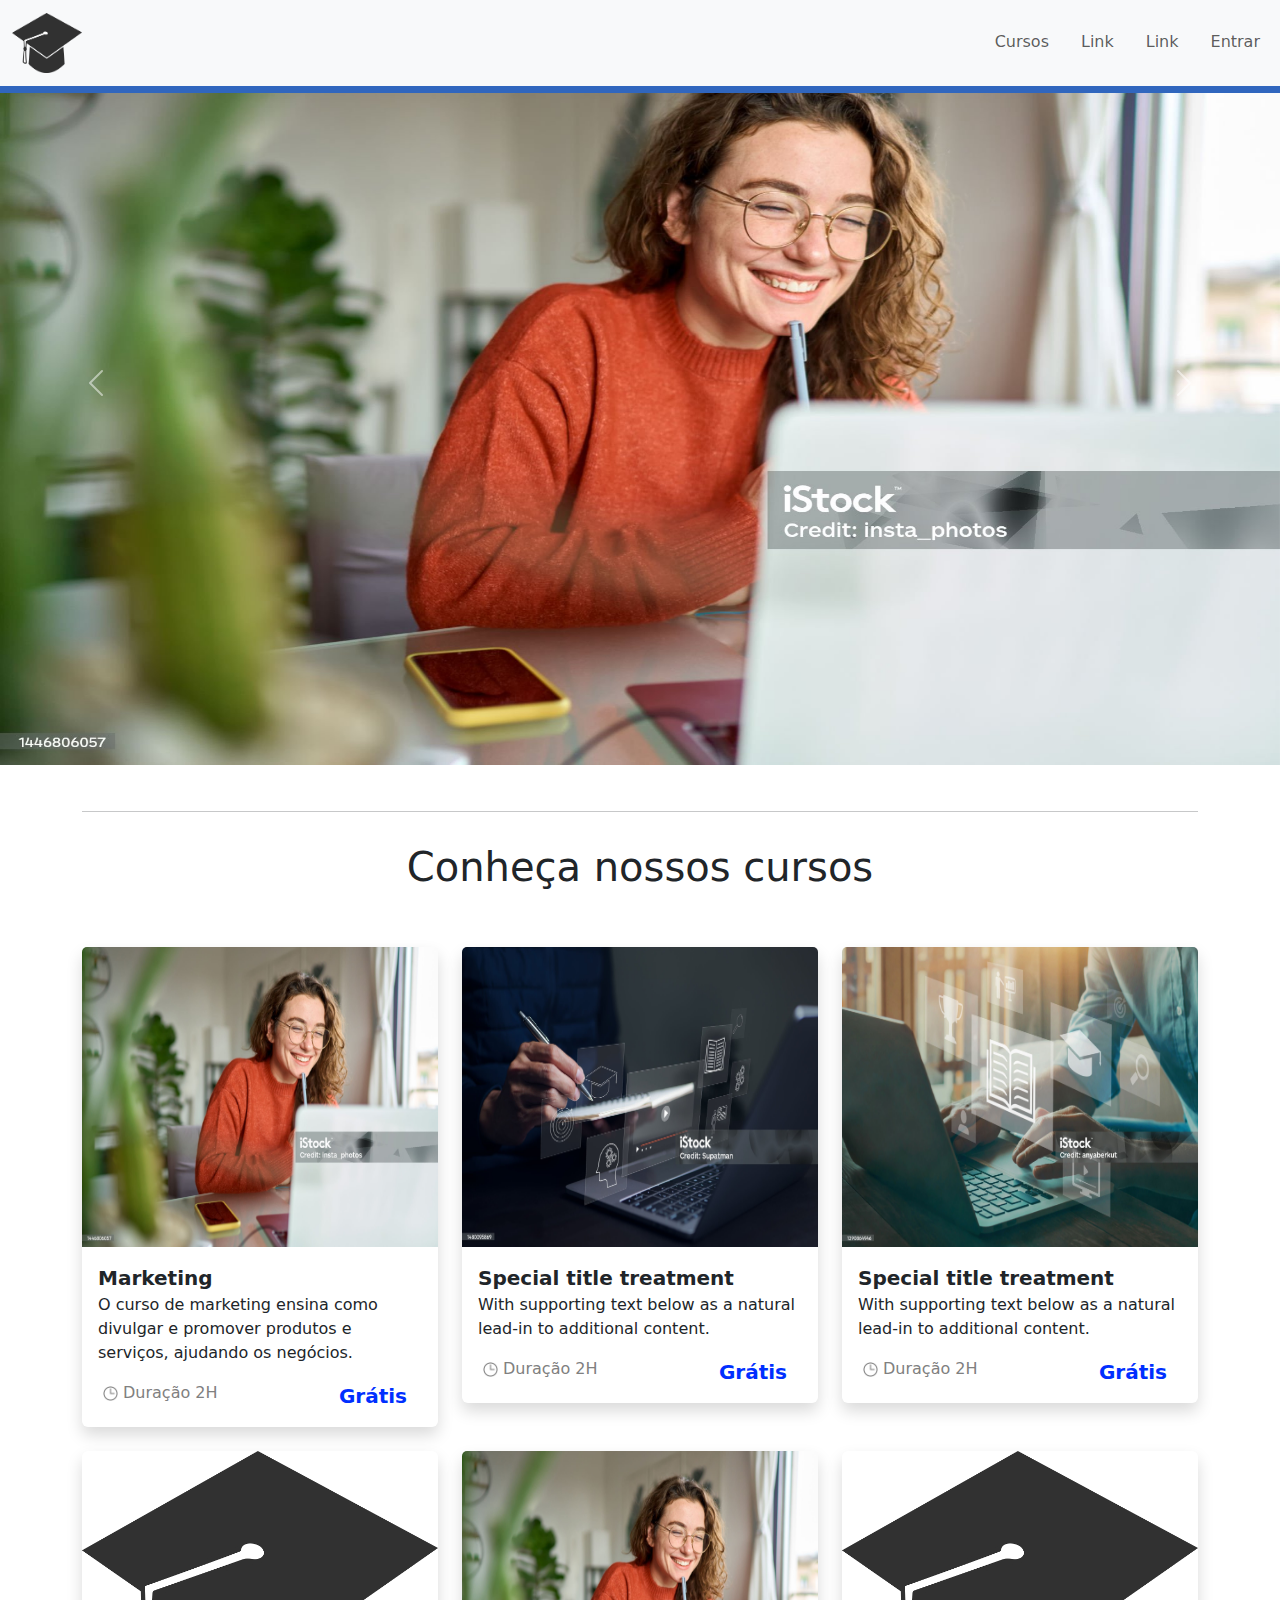
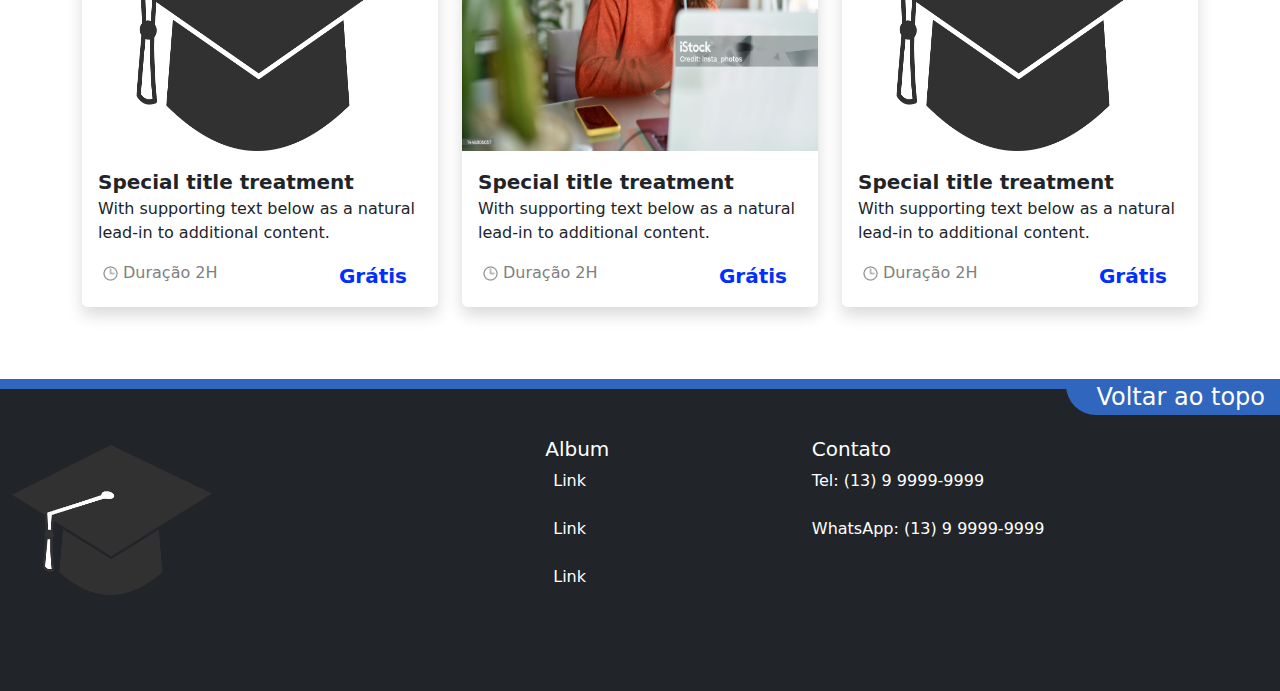
<file: View/index.html>
<!doctype html>
<html lang="pt-br">
  <head>
    <meta charset="utf-8">
    <meta name="viewport" content="width=device-width, initial-scale=1">
    <meta name="description" content="Loja de cursos">
    <link rel="shortcut icon" href="../img/favicon-32x32.png" type="image/x-icon">
    <link rel="stylesheet" href="style.css">
    <link href="https://cdn.jsdelivr.net/npm/bootstrap@5.3.3/dist/css/bootstrap.min.css" rel="stylesheet" integrity="sha384-QWTKZyjpPEjISv5WaRU9OFeRpok6YctnYmDr5pNlyT2bRjXh0JMhjY6hW+ALEwIH" crossorigin="anonymous">
    <title>Loja de cursos</title>
    <style>
      @media screen and (min-width: 575px) and (max-width: 767px){
        .card-total{
          flex: auto;
        }
        .sub-card-text{
          font-size: small;
          text-align: end;
        }
        .sub-card-img{
          max-width: 23px;
          max-height: 25px;
          float: left;
          padding-top: 7px;
        }
        .card-text-final{
          font-size: large;
          padding: 0px 0px 0px;
        }
      }
      @media screen and (min-width: 768px) and (max-width: 992px){
        .sub-card-text{
          font-size: medium;
        }
        .card-text-final{
          font-size: large;
          padding-right: 0px;
        }
      }
    </style>
  </head>
  <body>
    <!--Header-->
    <nav class=" navbar navbar-expand-lg navbar-light fixed-top bg-light" style="border-bottom: 7px solid rgb(48, 102, 190);">
      <div class="container-fluid">
        <a class="navbar-brand" data-toggle="tooltip" data-placement="right" title="Voltar a página inicial" href="index.html">
           <img class="custom-logo" src="../img/cap.png" alt="Logo" width="70" height="60">
        </a>
        <button class="navbar-toggler" type="button" data-bs-toggle="collapse" data-bs-target="#navbarResponsive" aria-controls="navbarResponsive" aria-expanded="false" aria-label="Toggle navigation">
           <span class="navbar-toggler-icon"></span>
        </button>
      <div class="collapse navbar-collapse" id="navbarResponsive">
       <ul class="navbar-nav nav-underline ms-auto">
        <li class="nav-item">
           <a class="nav-link" href='#cursos'>Cursos</a>
        </li>
        <li class="nav-item ">
           <a class="nav-link" href="#">Link</a>
        </li>
        <li class="nav-item">
           <a class="nav-link" href="#">Link</a>
        </li>
        <li class="nav-item">
           <a class="nav-link"href="login">Entrar</a>
        </li>
       </ul>
      </div>
    </div>
   </nav>
   <!--CARROSEL-->
   <div id="carouselExampleFade" class="carousel slide carousel-fade" data-bs-ride="carousel">
    <div class="carousel-inner">
      <div class="carousel-item active">
        <img src="../img/lojavirtual1.jpg" class="d-block w-100">
      </div>
      <div class="carousel-item">
        <img src="../img/lojavirtual2.jpg" class="d-block w-100">
      </div>
      <div class="carousel-item">
        <img src="../img/lojavirtual3.jpg" class="d-block w-100">
      </div>
    </div>
    <button class="carousel-control-prev" type="button" data-bs-target="#carouselExampleFade" data-bs-slide="prev">
      <span class="carousel-control-prev-icon" aria-hidden="true"></span>
      <span class="visually-hidden">Previous</span>
    </button>
    <button class="carousel-control-next" type="button" data-bs-target="#carouselExampleFade" data-bs-slide="next">
      <span class="carousel-control-next-icon" aria-hidden="true"></span>
      <span class="visually-hidden">Next</span>
    </button>
   </div>
   <!--Main-title-->
   <div id='cursos' class="container" style="padding-top: 30px;">
     <hr class="featurette-divider">
     <h1 class="text-center" style="padding-top: 15px;">Conheça nossos cursos</h1>
   </div>
   <br><br>
   <!--Main-cards-->
   <main>
   <div class="container">
    <div class="row row-cols-1 row-cols-md-3">
   <!--Card-1-->
    <div class="card-total col-sm-5 mb-3 mb-sm-0">
     <div class="border-0 card mb-4 shadow">
      <a href="marketing.html">
       <img src="../img/lojavirtual1.jpg" class="card-img-top" alt="...">
      </a>
      <div class="card-body">
        <a class="card-title" href="marketing.html"><strong>Marketing</strong></a>
        <p class="card-text">O curso de marketing ensina como divulgar e promover produtos e serviços, ajudando os negócios.</p>
          <img class="sub-card-img" src="../img/clock.png">
          <span class="sub-card-text">Duração 2H</span>
          <span class="card-text-final text-end"><strong>Grátis</strong></span>
      </div>
     </div>
    </div>
   <!--Card-2-->
    <div class="card-total col-sm-5 mb-3 mb-sm-0">
      <div class="border-0 card mb-4 shadow" >
       <a href="#">
        <img src="../img/lojavirtual2.jpg" class="card-img-top" alt="...">
       </a>
       <div class="card-body">
         <a class="card-title" href="#"><strong>Special title treatment</strong></a>
         <p class="card-text">With supporting text below as a natural lead-in to additional content.</p>
           <img class="sub-card-img" src="../img/clock.png">
           <span class="sub-card-text">Duração 2H</span>
           <span class="card-text-final text-end"><strong>Grátis</strong></span>
       </div>
      </div>
    </div>
   <!--Card-3-->
    <div class="card-total col-sm-5 mb-3 mb-sm-0">
     <div class="border-0 card mb-4 shadow">
      <a href="#">
       <img src="../img/lojavirtual3.jpg" class="card-img-top" alt="...">
      </a>
      <div class="card-body">
        <a class="card-title" href="#"><strong>Special title treatment</strong></a>
        <p class="card-text">With supporting text below as a natural lead-in to additional content.</p>
          <img class="sub-card-img" src="../img/clock.png">
          <span class="sub-card-text">Duração 2H</span>
          <span class="card-text-final text-end"><strong>Grátis</strong></span>
      </div>
     </div>
    </div>
   <!--Card-4-->
    <div class="card-total col-sm-5 mb-3 mb-sm-0">
     <div class="border-0 card mb-4 shadow">
      <a href="#">
       <img src="../img/cap.png" class="card-img-top" alt="...">
      </a>
      <div class="card-body">
        <a class="card-title" href="#"><strong>Special title treatment</strong></a>
        <p class="card-text">With supporting text below as a natural lead-in to additional content.</p>
          <img class="sub-card-img" src="../img/clock.png">
          <span class="sub-card-text">Duração 2H</span>
          <span class="card-text-final text-end"><strong>Grátis</strong></span>
      </div>
     </div>
     </div>
   <!--Card-5-->
    <div class="card-total col-sm-5 mb-3 mb-sm-0">
     <div class="border-0 card mb-4 shadow">
      <a href="#">
       <img src="../img/lojavirtual1.jpg" class="card-img-top" alt="...">
      </a>
      <div class="card-body">
        <a class="card-title" href="#"><strong>Special title treatment</strong></a>
        <p class="card-text">With supporting text below as a natural lead-in to additional content.</p>
          <img class="sub-card-img" src="../img/clock.png">
          <span class="sub-card-text">Duração 2H</span>
          <span class="card-text-final text-end"><strong>Grátis</strong></span>
      </div>
     </div>
     </div>
   <!--Card-6-->
    <div class="card-total col-sm-5 mb-3 mb-sm-0">
     <div class="border-0 card mb-4 shadow">
      <a href="#">
       <img src="../img/cap.png" class="card-img-top" alt="...">
      </a>
      <div class="card-body">
       <a class="card-title" href="#"><strong>Special title treatment</strong></a>
       <p class="card-text">With supporting text below as a natural lead-in to additional content.</p>
         <img class="sub-card-img" src="../img/clock.png">
         <span class="sub-card-text">Duração 2H</span>
         <span class="card-text-final text-end"><strong>Grátis</strong></span>
      </div>
     </div>
    </div>
   </div>
  </div>
   </main><br><br>
   <!--Footer-->
   <section>
    <a href="#" class=" rodape text-decoration-none text-white text-end fs-4">Voltar ao topo</a>
   </section>
   <footer class="text-white bg-dark" style="border-top: 10px solid rgb(48, 102, 190);">
    <div class="row pt-5 pb-5">
      <section class="col-md-6 pt-2 pb-5">
        <img class="custom-logo" src="../img/cap.png" alt="logo" width="200" height="150">
      </section>
      <section class="col-md-3">
        <h5>Album</h5>
        <ul class="nav flex-column">
          <li class="nav-item">
            <a href="#" class="text-decoration-none text-white m-lg-2">Link</a><br><br>
          </li>
          <li class="nav-item">
            <a href="#" class="text-decoration-none text-white m-lg-2">Link</a><br><br>
          </li>
          <li class="nav-item">
            <a href="#" class="text-decoration-none text-white m-lg-2">Link</a><br><br>
          </li>
        </ul>
      </section>
      <section class="col-md-3">
        <h5>Contato</h5>
        <ul class="nav flex-column">
          <li class="nav-item">
            <a href="tel:+5513111111111" class="text-decoration-none text-white">Tel: (13) 9 9999-9999</a><br><br>
          </li>
          <li class="nav-item">
            <a href="https://api.whatsapp.com/send?phone=5513999999999&text=Quero%20saber%20mais%20sobre%20o%20Curso!"
              target="_blank" class="text-decoration-none text-white">WhatsApp: (13) 9 9999-9999
            </a>
          </li>
        </ul>
      </section>
    </div>
   </footer>
   <script src="https://cdn.jsdelivr.net/npm/bootstrap@5.3.3/dist/js/bootstrap.bundle.min.js" integrity="sha384-YvpcrYf0tY3lHB60NNkmXc5s9fDVZLESaAA55NDzOxhy9GkcIdslK1eN7N6jIeHz" crossorigin="anonymous"></script>
  </body>
</html>
</file>
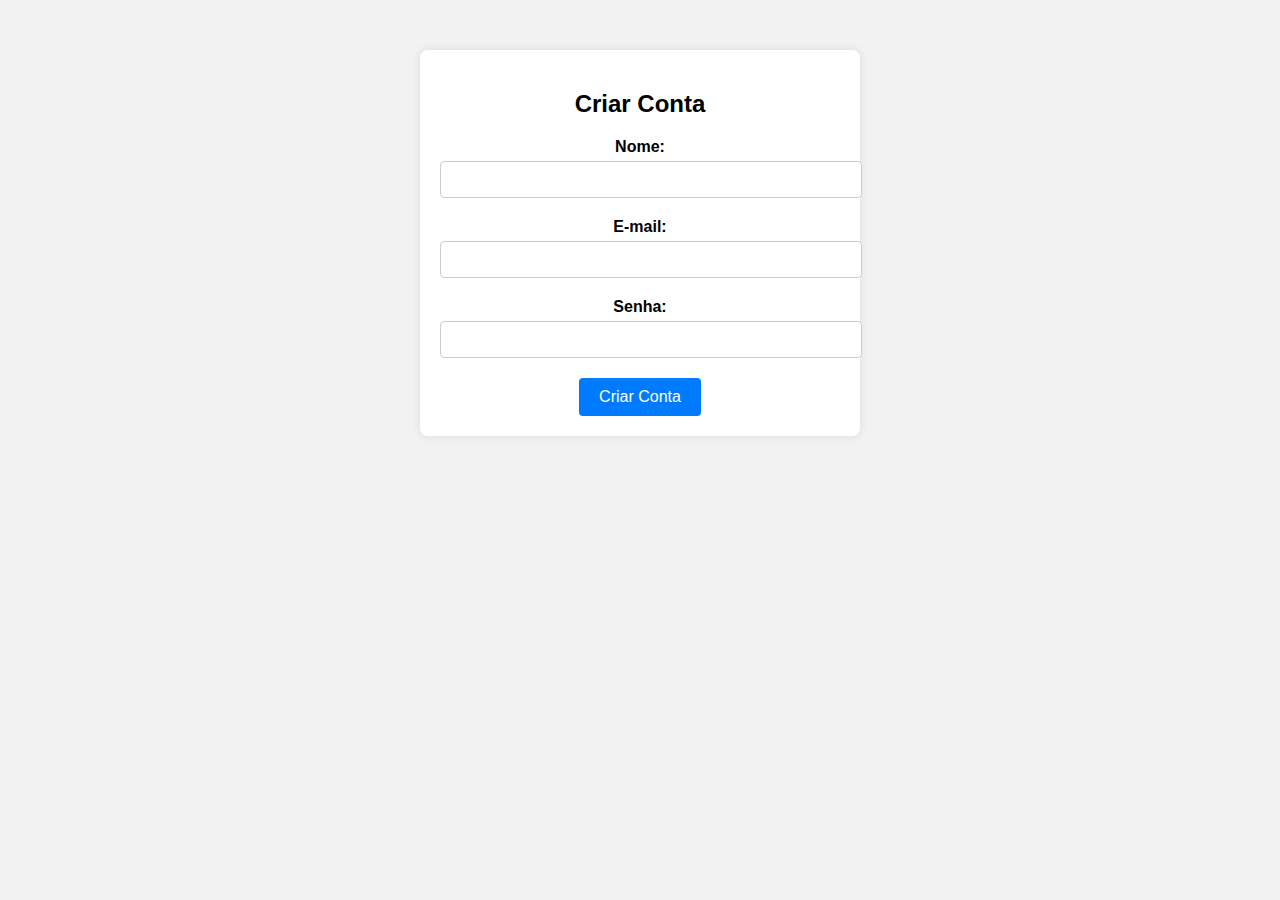
<file: View/cadastro.html>
<!DOCTYPE html>
<html lang="en">
<head>
    <meta charset="UTF-8">
    <meta name="viewport" content="width=device-width, initial-scale=1.0">
    <title>Cadastro Site</title>
     
</head>
<body>

<style>
        body {
    font-family: Arial, sans-serif;
    background-color: #f2f2f2;
    margin: 0;
    padding: 0;
    }

    .container {
    max-width: 400px;
    margin: 50px auto;
    background-color: #fff;
    border-radius: 8px;
    padding: 20px;
    box-shadow: 0 0 10px rgba(0, 0, 0, 0.1);
    }

    .signup-form {
    text-align: center;
    }

    .form-group {
    margin-bottom: 20px;
    }

    label {
    display: block;
    margin-bottom: 5px;
    font-weight: bold;
    }

    input[type="text"],
    input[type="email"],
    input[type="password"] {
    width: 100%;
    padding: 10px;
    border-radius: 4px;
    border: 1px solid #ccc;
    }

  button {
    background-color: #007bff;
    color: #fff;
    border: none;
    border-radius: 4px;
    padding: 10px 20px;
    cursor: pointer;
    font-size: 16px;
    }

    button:hover {
    background-color: #0056b3;
    }
</style>



    <div class="container">
        <form class="signup-form" action="enviar" method="POST">

            <h2>Criar Conta</h2>

        <div class="form-group">
            <label for="nome">Nome:</label>
            <input type="text" id="nome" name="nome" required>
        </div>
        <div class="form-group">
            <label for="email">E-mail:</label>
            <input type="email" id="email" name="email" required>
        </div>
            <div class="form-group">
            <label for="senha">Senha:</label>
            <input type="password" id="senha" name="senha" required>
         </div>
         
        <button type="submit">Criar Conta</button>
        </form>
    </div>
 


</body>
</html>
</file>
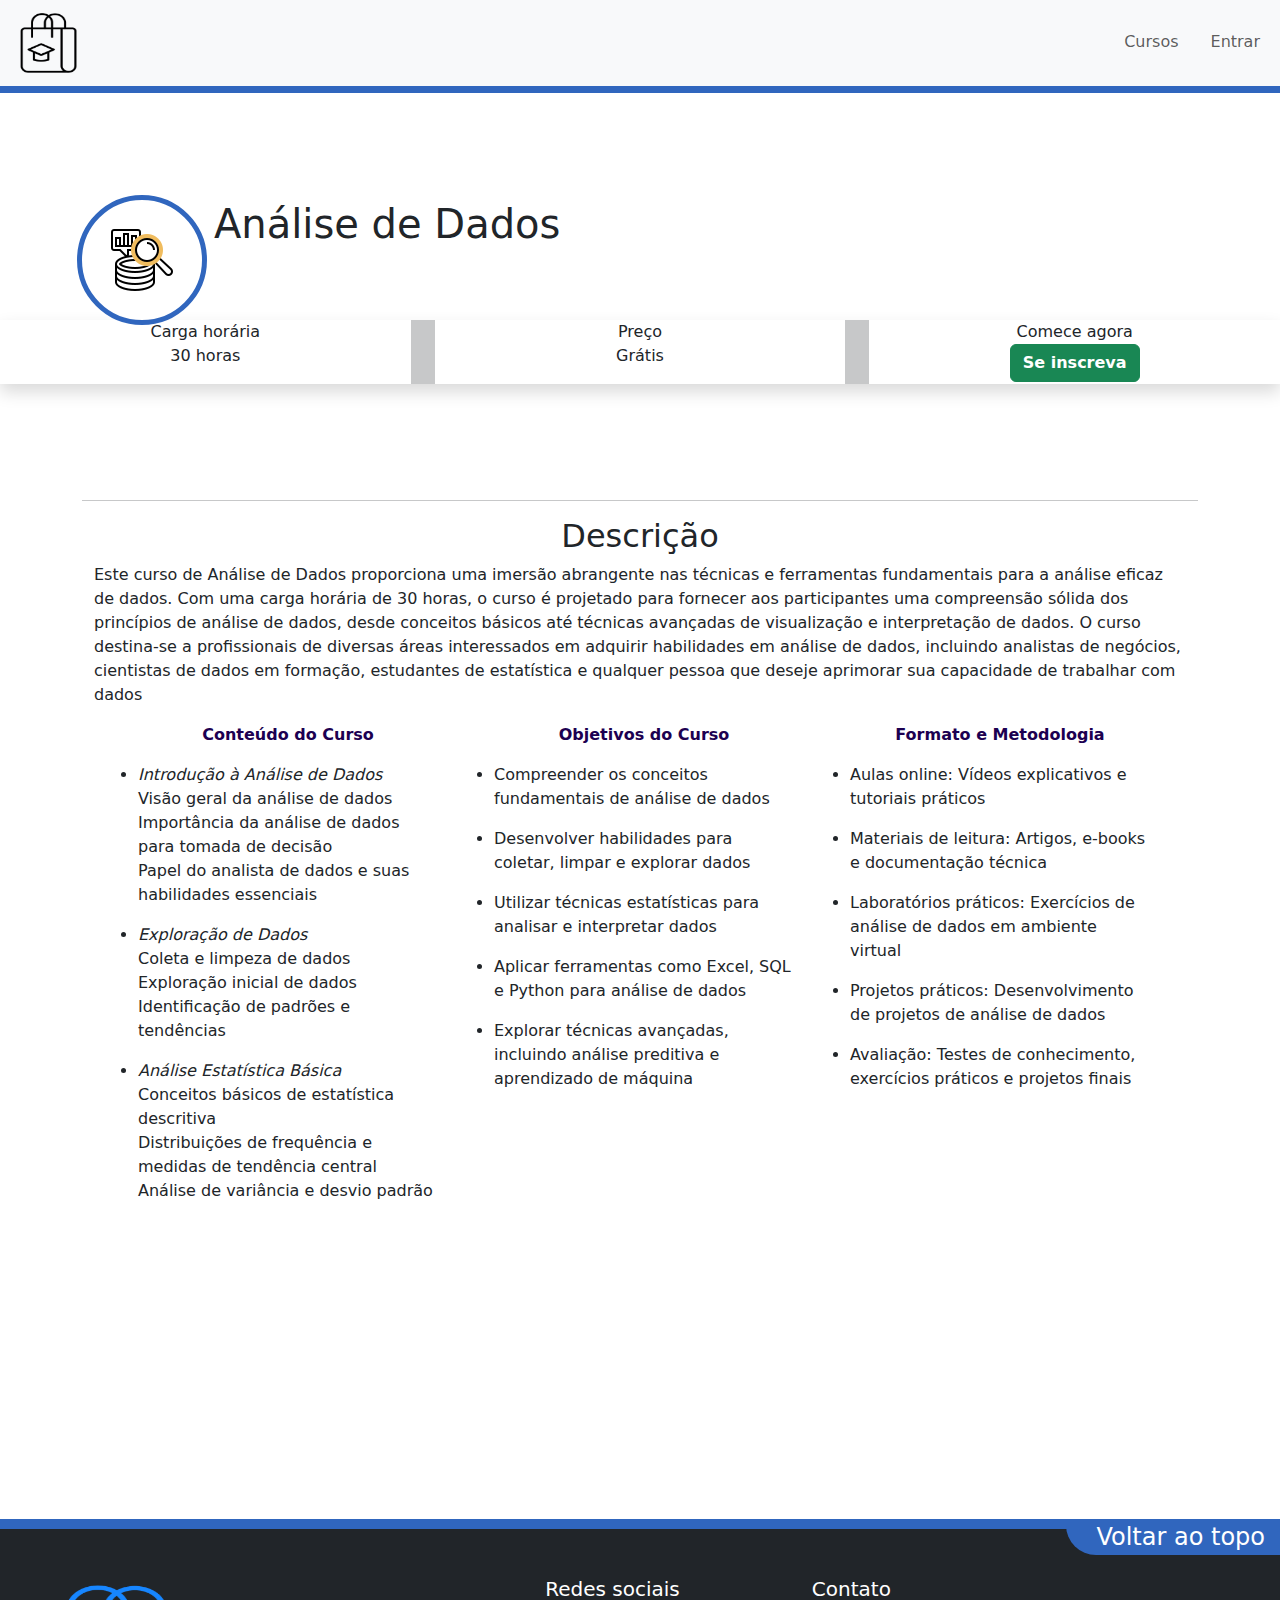
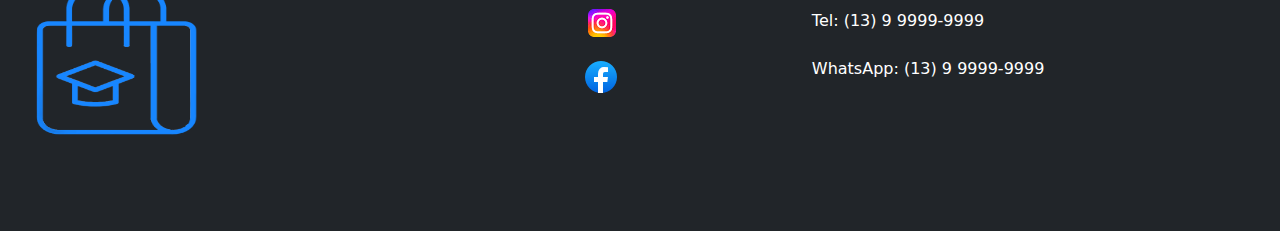
<file: View/canalisededados.html>
<!DOCTYPE html>
<html lang="pt-br">
<head>
    <meta charset="utf-8">
    <meta name="viewport" content="width=device-width, initial-scale=1">
    <meta name="description" content="Melhor loja de cursos">
    <link rel="shortcut icon" href="../img/favicon-32x32.png" type="image/x-icon">
    <link rel="stylesheet" href="estilocurso.css">
    <link href="https://cdn.jsdelivr.net/npm/bootstrap@5.3.3/dist/css/bootstrap.min.css" rel="stylesheet" integrity="sha384-QWTKZyjpPEjISv5WaRU9OFeRpok6YctnYmDr5pNlyT2bRjXh0JMhjY6hW+ALEwIH" crossorigin="anonymous">
    <title>Curso de Análise de Dados</title>
    <link rel="preconnect" href="https://fonts.googleapis.com">
<link rel="preconnect" href="https://fonts.gstatic.com" crossorigin>
<link href="https://fonts.googleapis.com/css2?family=Kanit:ital,wght@0,100;0,200;0,300;0,400;0,500;0,600;0,700;0,800;0,900;1,100;1,200;1,300;1,400;1,500;1,600;1,700;1,800;1,900&display=swap" rel="stylesheet">
    <style>
     div.item-1{
      background: white;
      padding-top: 120px;
      background-image: url(../img/datac.png);
      background-position: center center;
      background-repeat: no-repeat;
      height: 90px;
      width: 120px;
      outline: solid rgb(48, 102, 190) 5px;
     }
      @media screen and (max-width:993px){
        h1.title{
        padding-top: 15px;
        font: normal 40pt "Kanit", sans-serif;
       }
       .item-2{
        font-size: normal 10pt;
       }
       .card-info{
        width: 600px;
       }
       .background-img{
        text-align: center;
        top: 55vh;
        width: 290px;
       }
      }
      @media screen and (max-width:770px){
        h1.title{
        padding-top: 20px;
        font: normal 35pt "Kanit", sans-serif;
       }
        .card-info{
        width: 500px;
       }
        .item-1{
        width: 50vh;
       }
      }
      @media screen and (max-width:575px){
        h1.title{
        padding-top: 22px;
        font: normal 33pt "Kanit", sans-serif;
       }
       .back-img{
        width: 90%;
       }
      }
      @media screen and (max-width:523px){
       h1.title{
        padding-top: 35px;
        font: normal 22pt "Kanit", sans-serif;
       }
       .card-info{
        width: 400px;
       }
       p.card-title{
        font: normal 10pt arial;
       }
       p.card-sub{
        font: bold 15pt arial;  
       }
       .card-button{
        font: normal 9pt arial;  
       }
      }
      @media screen and (max-width:400px){
        h1.title{
        padding-top: 45px;
        font: normal 14pt "Kanit", sans-serif;
       }
       .card-info{
        width: 320px;
       }
       p.card-title{
        font: normal 9pt arial;
       }
       p.card-sub{
        font: bold 10pt arial;  
       }
       .card-button{
        font: normal 9pt arial;  
       }
      }
    </style>
</head>
<body>
       <!--Header-->
       <nav class=" navbar navbar-expand-lg navbar-light fixed-top bg-light" style="border-bottom: 7px solid rgb(48, 102, 190);">
        <div class="container-fluid">
          <a class="navbar-brand" data-toggle="tooltip" data-placement="right" href="index.html#curso1">
             <img class="custom-logo" src="../img/curso.png" alt="Logo" width="70" height="60">
          </a>
          <button class="navbar-toggler" type="button" data-bs-toggle="collapse" data-bs-target="#navbarResponsive" aria-controls="navbarResponsive" aria-expanded="false" aria-label="Toggle navigation">
             <span class="navbar-toggler-icon"></span>
          </button>
        <div class="collapse navbar-collapse" id="navbarResponsive">
         <ul class="navbar-nav nav-underline ms-auto">
          <li class="nav-item">
             <a class="nav-link" href='index.html#cursos'>Cursos</a>
          </li>
          <li class="nav-item">
             <a class="nav-link"href="login">Entrar</a>
          </li>
         </ul>
         </div>
        </div>
       </nav>
       <!--Main-->
       <main style="padding: 200px 0px 200px;">
        <section class="main">
         <div class="conteudo-main row container mx-auto">
            <div class="back-img"></div>
            <div class="item-1 rounded-circle col-3">
            </div>
            <div class="item-2 fw-normal col-sm">   
             <h1 class="title">
              Análise de Dados
             </h1>
            </div>
          </div>
          <div class="card-info row mx-auto shadow">
            <div class="col text-center">
              <p class="card-title">Carga horária</p>
              <p class="card-sub">30 horas</p>
            </div>
            <div class="vr"></div>
            <div class="col text-center">
              <p class="card-title">Preço</p>
              <p class="card-sub">Grátis</p>
            </div>
            <div class="vr"></div>
            <div class="col text-center">
              <p class="card-title">Comece agora</p>
              <button type="button" class="card-button btn btn-success"><strong>Se inscreva</strong></button>
            </div>
          </div>
        </section>
       <!--Main-Desc-->
       <div class="main-desc container" style="padding-top: 100px;">
        <hr class="featurette-divider">
        <h2 class="main-desc-title text-center">Descrição</h2>
        <div class="container" style="padding-bottom: 100px;">
        <p>
          Este curso de Análise de Dados proporciona uma imersão abrangente nas técnicas e ferramentas fundamentais para a análise eficaz de dados. Com uma carga horária de 30 horas, o curso é projetado para fornecer aos participantes uma compreensão sólida dos princípios de análise de dados, desde conceitos básicos até técnicas avançadas de visualização e interpretação de dados.
          O curso destina-se a profissionais de diversas áreas interessados em adquirir habilidades em análise de dados, incluindo analistas de negócios, cientistas de dados em formação, estudantes de estatística e qualquer pessoa que deseje aprimorar sua capacidade de trabalhar com dados
        </p>
        <div class="listas row container">
        <div class="listas-1 col">
         <ul>
          <p class="text-center" style="color: #1C0051;"><strong>Conteúdo do Curso</strong></p>    
          <li>
            <p>
            <i>Introdução à Análise de Dados</i> <br>
            Visão geral da análise de dados <br>
            Importância da análise de dados para tomada de decisão <br>
            Papel do analista de dados e suas habilidades essenciais
            </p>
          </li>
          <li>
            <p>
            <i>Exploração de Dados</i> <br>
            Coleta e limpeza de dados <br>
            Exploração inicial de dados <br>
            Identificação de padrões e tendências
            </p>
          </li>
          <li>
            <p>
            <i>Análise Estatística Básica</i><br>
            Conceitos básicos de estatística descritiva <br>
            Distribuições de frequência e medidas de tendência central <br>
            Análise de variância e desvio padrão
            </p>
          </li>
         </ul>
        </div>
        <div class="listas-2 col">
         <ul>
          <p class="text-center" style="color: #1C0051;"><strong>Objetivos do Curso</strong></p>
          <li><p>Compreender os conceitos fundamentais de análise de dados</p></li>
          <li><p>Desenvolver habilidades para coletar, limpar e explorar dados</p></li>
          <li><p>Utilizar técnicas estatísticas para analisar e interpretar dados</p></li>
          <li><p>Aplicar ferramentas como Excel, SQL e Python para análise de dados</p></li>
          <li><p>Explorar técnicas avançadas, incluindo análise preditiva e aprendizado de máquina</p></li>
         </ul>
        </div>
        <div class="listas-3 col">
         <ul>
          <p class="text-center" style="color: #1C0051;"> <strong>Formato e Metodologia</strong></p>
          <li><p>Aulas online: Vídeos explicativos e tutoriais práticos</p></li>
          <li><p>Materiais de leitura: Artigos, e-books e documentação técnica</p></li>
          <li><p>Laboratórios práticos: Exercícios de análise de dados em ambiente virtual</p></li>
          <li><p>Projetos práticos: Desenvolvimento de projetos de análise de dados</p></li>
          <li><p>Avaliação: Testes de conhecimento, exercícios práticos e projetos finais</p></li>
         </ul>
        </div>
        </div>
        </div>
       </div>
      </main>
       <!--Footer-->
        <section>
          <a href="#" class=" rodape text-decoration-none text-white text-end fs-4">Voltar ao topo</a>
        </section>
           <footer class="text-white bg-dark" style="border-top: 10px solid rgb(48, 102, 190);">
            <div class="row pt-5 pb-5">
              <section class="col-md-6 pt-2 pb-5">
                <img class="custom-logo" src="../img/cursoc.png" alt="logo" width="200" height="150">
              </section>
              <section class="col-md-3">
                <h5>Redes sociais</h5>
                <ul class="nav flex-column">
                 <li class="nav-item" style="padding-left: 35px;">
                   <a href="https://www.instagram.com" class="text-decoration-none text-white m-lg-2">
                     <img src="[data-uri]" alt="Instagram">
                   </a><br><br>
                 </li>
                 <li class="nav-item" style="padding-left: 32px;">
                   <a href="https://www.facebook.com" class="text-decoration-none text-white m-lg-2">
                     <img src="[data-uri]" alt="Facebook">
                   </a><br><br>
                 </li>
                </ul>
              </section>
              <section class="col-md-3">
                <h5>Contato</h5>
                <ul class="nav flex-column">
                  <li class="nav-item">
                    <a href="tel:+5513111111111" class="text-decoration-none text-white">Tel: (13) 9 9999-9999</a><br><br>
                  </li>
                  <li class="nav-item">
                    <a href="https://api.whatsapp.com/send?phone=5513999999999&text=Quero%20saber%20mais%20sobre%20o%20Curso!"
                      target="_blank" class="text-decoration-none text-white">WhatsApp: (13) 9 9999-9999
                    </a>
                  </li>
                </ul>
              </section>
            </div>
           </footer>
     <script src="https://cdn.jsdelivr.net/npm/bootstrap@5.3.3/dist/js/bootstrap.bundle.min.js" integrity="sha384-YvpcrYf0tY3lHB60NNkmXc5s9fDVZLESaAA55NDzOxhy9GkcIdslK1eN7N6jIeHz" crossorigin="anonymous"></script>
</body>
</html>
</file>
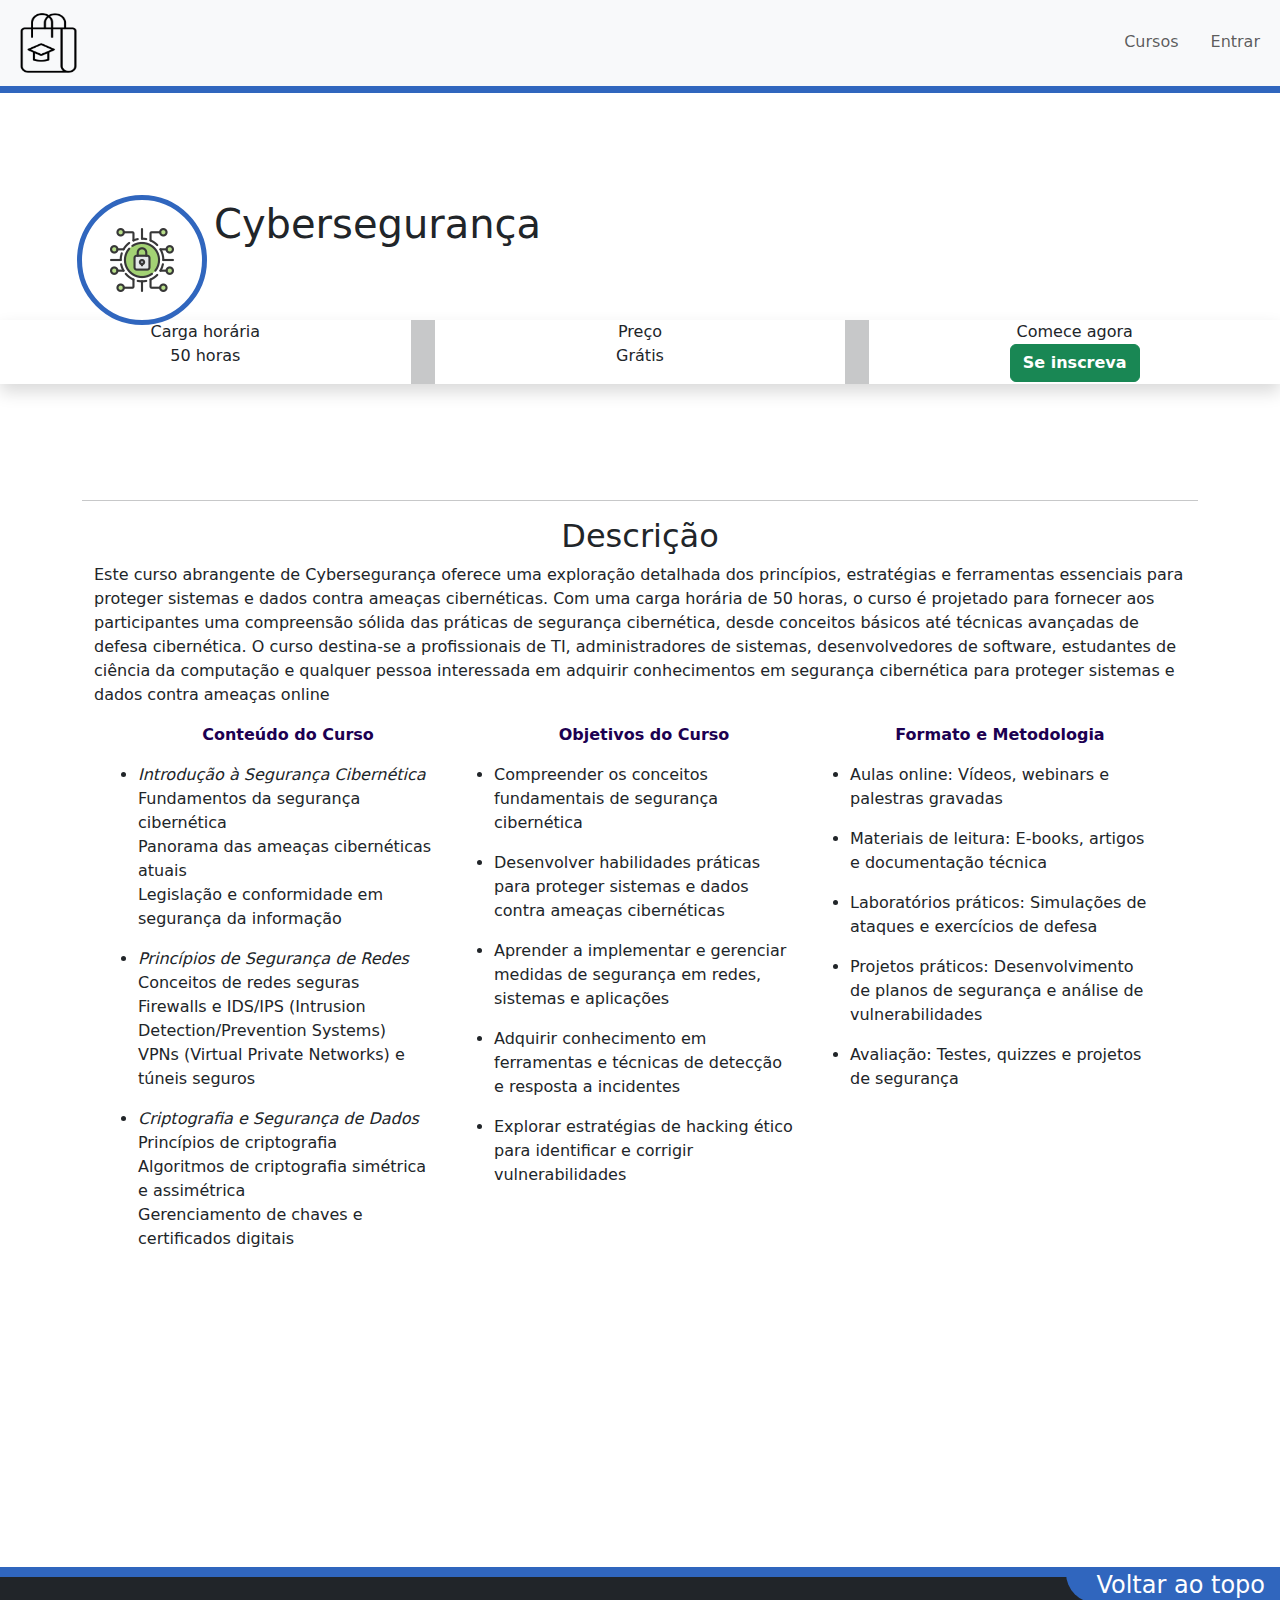
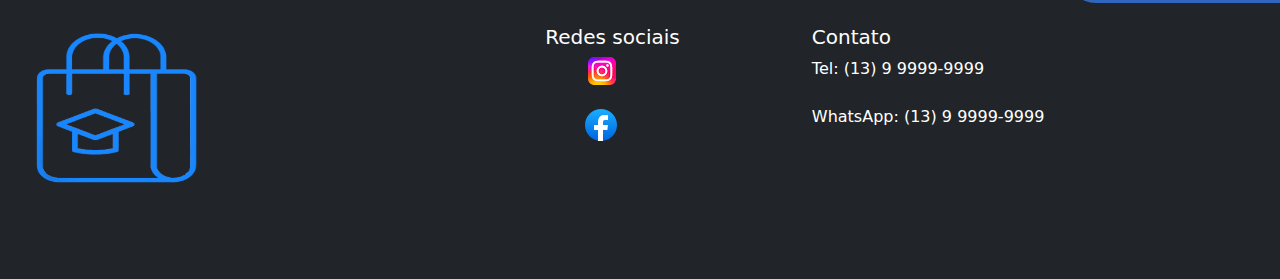
<file: View/ccyberseguranca.html>
<!DOCTYPE html>
<html lang="pt-br">
<head>
    <meta charset="utf-8">
    <meta name="viewport" content="width=device-width, initial-scale=1">
    <meta name="description" content="Melhor loja de cursos">
    <link rel="shortcut icon" href="../img/favicon-32x32.png" type="image/x-icon">
    <link rel="stylesheet" href="estilocurso.css">
    <link href="https://cdn.jsdelivr.net/npm/bootstrap@5.3.3/dist/css/bootstrap.min.css" rel="stylesheet" integrity="sha384-QWTKZyjpPEjISv5WaRU9OFeRpok6YctnYmDr5pNlyT2bRjXh0JMhjY6hW+ALEwIH" crossorigin="anonymous">
    <title>Curso de Cybersegurança</title>
    <link rel="preconnect" href="https://fonts.googleapis.com">
<link rel="preconnect" href="https://fonts.gstatic.com" crossorigin>
<link href="https://fonts.googleapis.com/css2?family=Kanit:ital,wght@0,100;0,200;0,300;0,400;0,500;0,600;0,700;0,800;0,900;1,100;1,200;1,300;1,400;1,500;1,600;1,700;1,800;1,900&display=swap" rel="stylesheet">
    <style>
    div.item-1{
      background: white;
      padding-top: 120px;
      background-image: url(../img/cyber-securityc.png);
      background-position: center center;
      background-repeat: no-repeat;
      height: 90px;
      width: 120px;
      outline: solid rgb(48, 102, 190) 5px;
    }
      @media screen and (max-width:993px){
        h1.title{
        padding-top: 15px;
        font: normal 40pt "Kanit", sans-serif;
        }
       .item-2{
        font-size: normal 10pt;
       }
       .card-info{
        width: 600px;
       }
       .background-img{
        text-align: center;
        top: 55vh;
        width: 290px;
       }
      }
      @media screen and (max-width:770px){
        h1.title{
        padding-top: 25px;
        font: normal 30pt "Kanit", sans-serif;
        }
        .card-info{
        width: 500px;
       }
        .item-1{
        width: 50vh;
       }
      }
      @media screen and (max-width:575px){
        h1.title{
        padding-top: 25px;
        font: normal 30pt "Kanit", sans-serif;
        }
       .back-img{
        width: 90%;
       }
      }
      @media screen and (max-width:523px){
       h1.title{
        padding-top: 35px;
        font: normal 23pt "Kanit", sans-serif;
       }
       .card-info{
        width: 400px;
       }
       p.card-title{
        font: normal 10pt arial;
       }
       p.card-sub{
        font: bold 15pt arial;  
       }
       .card-button{
        font: normal 9pt arial;  
       }
      }
      @media screen and (max-width:400px){
        h1.title{
        padding-top: 45px;
        font: normal 15pt "Kanit", sans-serif;
       }
       .card-info{
        width: 320px;
       }
       p.card-title{
        font: normal 9pt arial;
       }
       p.card-sub{
        font: bold 10pt arial;  
       }
       .card-button{
        font: normal 9pt arial;  
       }
      }
    </style>
</head>
<body>
       <!--Header-->
       <nav class=" navbar navbar-expand-lg navbar-light fixed-top bg-light" style="border-bottom: 7px solid rgb(48, 102, 190);">
        <div class="container-fluid">
          <a class="navbar-brand" data-toggle="tooltip" data-placement="right" href="index.html#curso1">
             <img class="custom-logo" src="../img/curso.png" alt="Logo" width="70" height="60">
          </a>
          <button class="navbar-toggler" type="button" data-bs-toggle="collapse" data-bs-target="#navbarResponsive" aria-controls="navbarResponsive" aria-expanded="false" aria-label="Toggle navigation">
             <span class="navbar-toggler-icon"></span>
          </button>
        <div class="collapse navbar-collapse" id="navbarResponsive">
         <ul class="navbar-nav nav-underline ms-auto">
          <li class="nav-item">
             <a class="nav-link" href='index.html#cursos'>Cursos</a>
          </li>
          <li class="nav-item">
             <a class="nav-link"href="login">Entrar</a>
          </li>
         </ul>
         </div>
        </div>
       </nav>
       <!--Main-->
       <main style="padding: 200px 0px 200px;">
        <section class="main">
         <div class="conteudo-main row container mx-auto">
            <div class="back-img"></div>
            <div class="item-1 rounded-circle col-3">
            </div>
            <div class="item-2 fw-normal col-sm">   
             <h1 class="title">
              Cybersegurança
             </h1>
            </div>
          </div>
          <div class="card-info row mx-auto shadow">
            <div class="col text-center">
              <p class="card-title">Carga horária</p>
              <p class="card-sub">50 horas</p>
            </div>
            <div class="vr"></div>
            <div class="col text-center">
              <p class="card-title">Preço</p>
              <p class="card-sub">Grátis</p>
            </div>
            <div class="vr"></div>
            <div class="col text-center">
              <p class="card-title">Comece agora</p>
              <button type="button" class="card-button btn btn-success"><strong>Se inscreva</strong></button>
            </div>
          </div>
        </section>
       <!--Main-Desc-->
       <div class="main-desc container" style="padding-top: 100px;">
        <hr class="featurette-divider">
        <h2 class="main-desc-title text-center">Descrição</h2>
        <div class="container" style="padding-bottom: 100px;">
        <p>
          Este curso abrangente de Cybersegurança oferece uma exploração detalhada dos princípios, estratégias e ferramentas essenciais para proteger sistemas e dados contra ameaças cibernéticas. Com uma carga horária de 50 horas, o curso é projetado para fornecer aos participantes uma compreensão sólida das práticas de segurança cibernética, desde conceitos básicos até técnicas avançadas de defesa cibernética.
          O curso destina-se a profissionais de TI, administradores de sistemas, desenvolvedores de software, estudantes de ciência da computação e qualquer pessoa interessada em adquirir conhecimentos em segurança cibernética para proteger sistemas e dados contra ameaças online
        </p>
        <div class="listas row container">
        <div class="listas-1 col">
         <ul>
          <p class="text-center" style="color: #1C0051;"><strong>Conteúdo do Curso</strong></p>    
          <li>
            <p>
            <i>Introdução à Segurança Cibernética</i> <br>
            Fundamentos da segurança cibernética <br>
            Panorama das ameaças cibernéticas atuais <br>
            Legislação e conformidade em segurança da informação
            </p>
          </li>
          <li>
            <p>
            <i>Princípios de Segurança de Redes</i> <br>
            Conceitos de redes seguras <br>
            Firewalls e IDS/IPS (Intrusion Detection/Prevention Systems) <br>
            VPNs (Virtual Private Networks) e túneis seguros
            </p>
          </li>
          <li>
            <p>
            <i>Criptografia e Segurança de Dados</i><br>
            Princípios de criptografia <br>
            Algoritmos de criptografia simétrica e assimétrica <br>
            Gerenciamento de chaves e certificados digitais
            </p>
          </li>
         </ul>
        </div>
        <div class="listas-2 col">
         <ul>
          <p class="text-center" style="color: #1C0051;"><strong>Objetivos do Curso</strong></p>
          <li><p>Compreender os conceitos fundamentais de segurança cibernética</p></li>
          <li><p>Desenvolver habilidades práticas para proteger sistemas e dados contra ameaças cibernéticas</p></li>
          <li><p>Aprender a implementar e gerenciar medidas de segurança em redes, sistemas e aplicações</p></li>
          <li><p>Adquirir conhecimento em ferramentas e técnicas de detecção e resposta a incidentes</p></li>
          <li><p>Explorar estratégias de hacking ético para identificar e corrigir vulnerabilidades</p></li>
         </ul>
        </div>
        <div class="listas-3 col">
         <ul>
          <p class="text-center" style="color: #1C0051;"> <strong>Formato e Metodologia</strong></p>
          <li><p>Aulas online: Vídeos, webinars e palestras gravadas</p></li>
          <li><p>Materiais de leitura: E-books, artigos e documentação técnica</p></li>
          <li><p>Laboratórios práticos: Simulações de ataques e exercícios de defesa</p></li>
          <li><p>Projetos práticos: Desenvolvimento de planos de segurança e análise de vulnerabilidades</p></li>
          <li><p>Avaliação: Testes, quizzes e projetos de segurança</p></li>
         </ul>
        </div>
        </div>
        </div>
       </div>
      </main>
       <!--Footer-->
        <section>
          <a href="#" class=" rodape text-decoration-none text-white text-end fs-4">Voltar ao topo</a>
        </section>
           <footer class="text-white bg-dark" style="border-top: 10px solid rgb(48, 102, 190);">
            <div class="row pt-5 pb-5">
              <section class="col-md-6 pt-2 pb-5">
                <img class="custom-logo" src="../img/cursoc.png" alt="logo" width="200" height="150">
              </section>
              <section class="col-md-3">
                <h5>Redes sociais</h5>
                <ul class="nav flex-column">
                 <li class="nav-item" style="padding-left: 35px;">
                   <a href="https://www.instagram.com" class="text-decoration-none text-white m-lg-2">
                     <img src="[data-uri]" alt="Instagram">
                   </a><br><br>
                 </li>
                 <li class="nav-item" style="padding-left: 32px;">
                   <a href="https://www.facebook.com" class="text-decoration-none text-white m-lg-2">
                     <img src="[data-uri]" alt="Facebook">
                   </a><br><br>
                 </li>
                </ul>
              </section>
              <section class="col-md-3">
                <h5>Contato</h5>
                <ul class="nav flex-column">
                  <li class="nav-item">
                    <a href="tel:+5513111111111" class="text-decoration-none text-white">Tel: (13) 9 9999-9999</a><br><br>
                  </li>
                  <li class="nav-item">
                    <a href="https://api.whatsapp.com/send?phone=5513999999999&text=Quero%20saber%20mais%20sobre%20o%20Curso!"
                      target="_blank" class="text-decoration-none text-white">WhatsApp: (13) 9 9999-9999
                    </a>
                  </li>
                </ul>
              </section>
            </div>
           </footer>
     <script src="https://cdn.jsdelivr.net/npm/bootstrap@5.3.3/dist/js/bootstrap.bundle.min.js" integrity="sha384-YvpcrYf0tY3lHB60NNkmXc5s9fDVZLESaAA55NDzOxhy9GkcIdslK1eN7N6jIeHz" crossorigin="anonymous"></script>
</body>
</html>
</file>
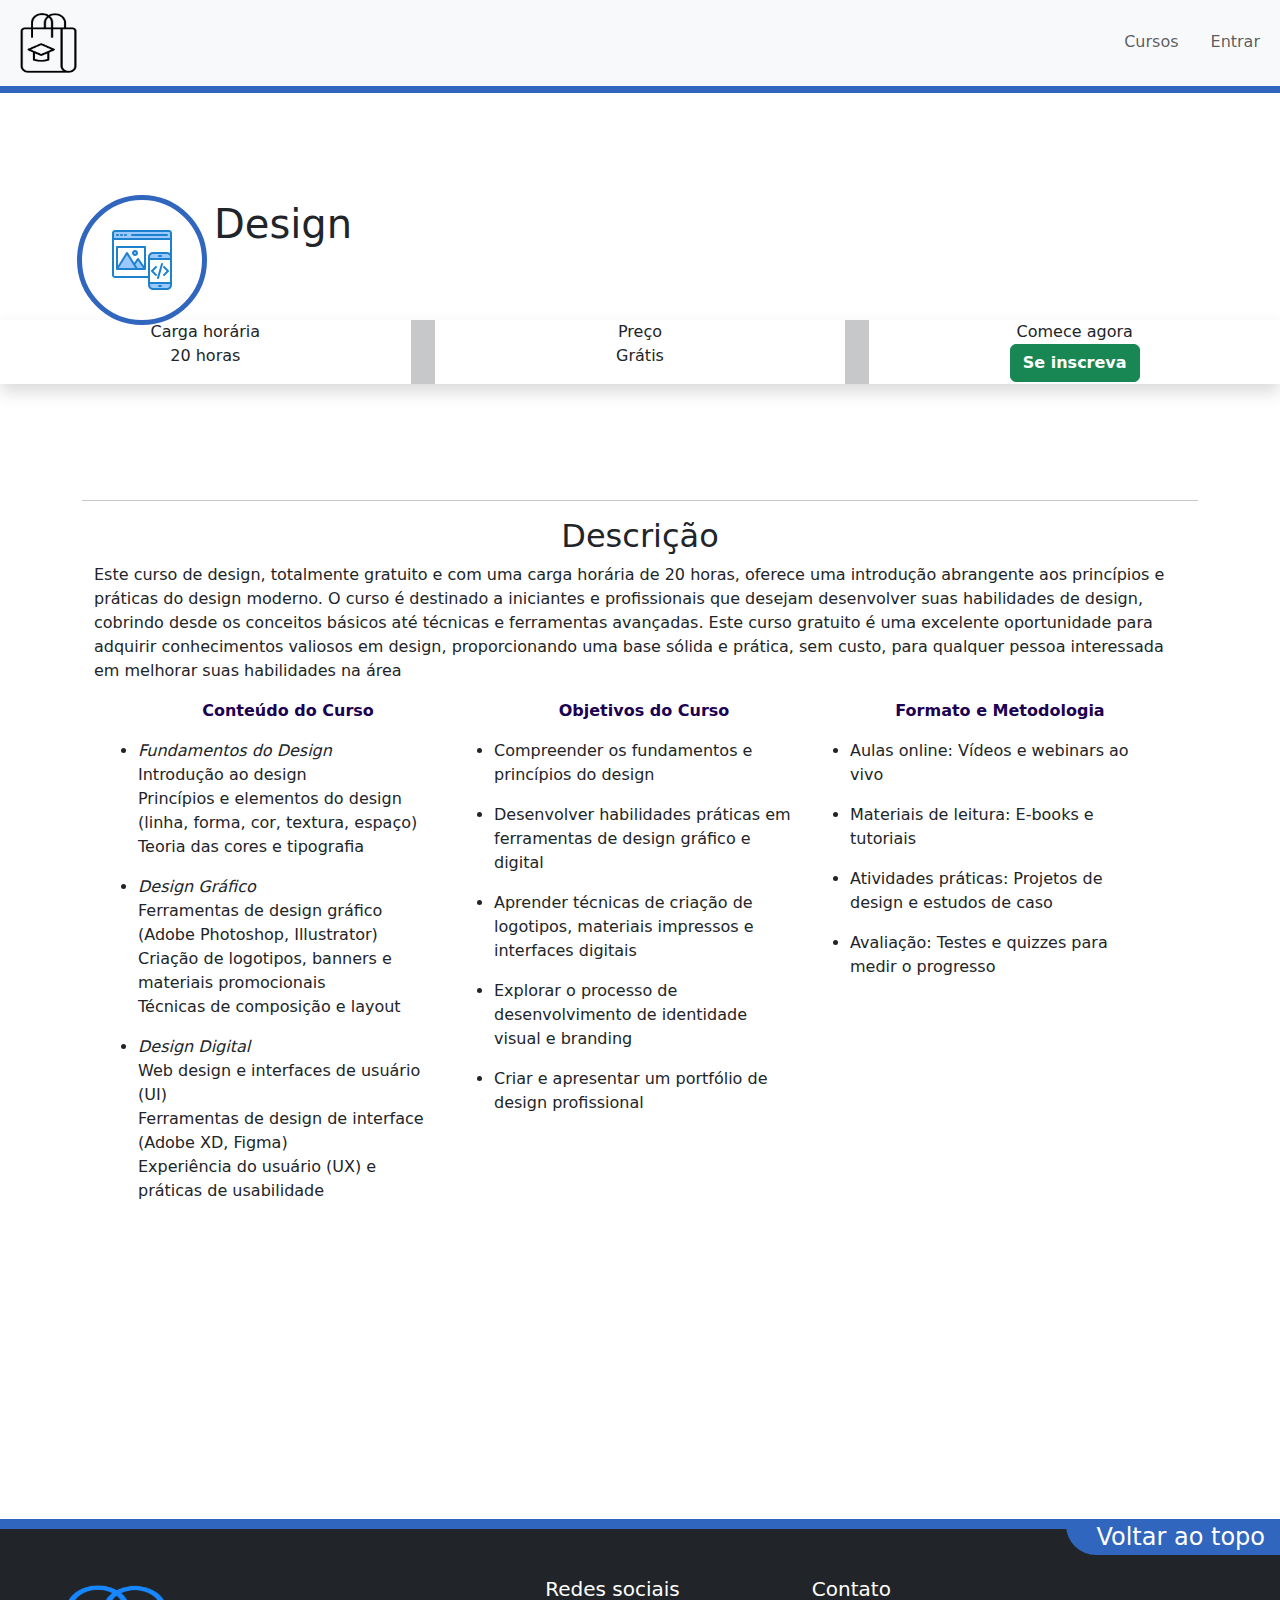
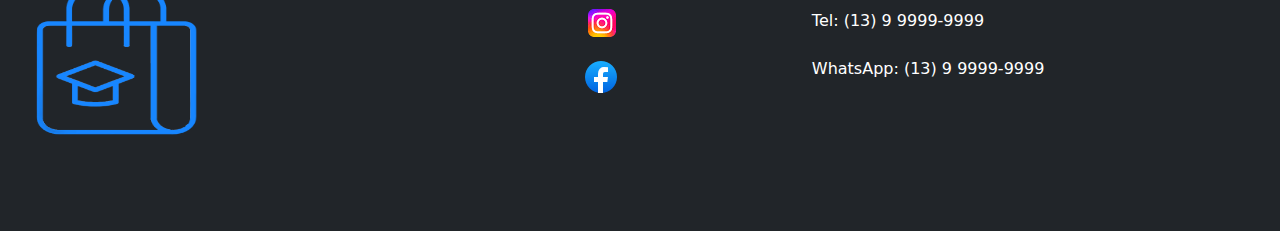
<file: View/cdesign.html>
<!DOCTYPE html>
<html lang="pt-br">
<head>
    <meta charset="utf-8">
    <meta name="viewport" content="width=device-width, initial-scale=1">
    <meta name="description" content="Melhor loja de cursos">
    <link rel="shortcut icon" href="../img/favicon-32x32.png" type="image/x-icon">
    <link rel="stylesheet" href="estilocurso.css">
    <link href="https://cdn.jsdelivr.net/npm/bootstrap@5.3.3/dist/css/bootstrap.min.css" rel="stylesheet" integrity="sha384-QWTKZyjpPEjISv5WaRU9OFeRpok6YctnYmDr5pNlyT2bRjXh0JMhjY6hW+ALEwIH" crossorigin="anonymous">
    <title>Curso de Design</title>
    <link rel="preconnect" href="https://fonts.googleapis.com">
<link rel="preconnect" href="https://fonts.gstatic.com" crossorigin>
<link href="https://fonts.googleapis.com/css2?family=Kanit:ital,wght@0,100;0,200;0,300;0,400;0,500;0,600;0,700;0,800;0,900;1,100;1,200;1,300;1,400;1,500;1,600;1,700;1,800;1,900&display=swap" rel="stylesheet">
    <style>
    div.item-1{
      background: white;
      padding-top: 120px;
      background-image: url(../img/designcc.png);
      background-position: center center;
      background-repeat: no-repeat;
      height: 90px;
      width: 120px;
      outline: solid rgb(48, 102, 190) 5px;
    }
      @media screen and (max-width:993px){
       .item-2{
        font-size: normal 10pt;
       }
       .card-info{
        width: 600px;
       }
       .background-img{
        text-align: center;
        top: 55vh;
        width: 290px;
       }
      }
      @media screen and (max-width:770px){
        .card-info{
        width: 500px;
       }
        .item-1{
        width: 50vh;
       }
      }
      @media screen and (max-width:575px){
       .back-img{
        width: 90%;
       }
      }
      @media screen and (max-width:523px){
       h1.title{
        font: normal 38pt "Kanit", sans-serif;
        padding-top: 15px;
       }
       .card-info{
        width: 400px;
       }
       p.card-title{
        font: normal 10pt arial;
       }
       p.card-sub{
        font: bold 15pt arial;  
       }
       .card-button{
        font: normal 9pt arial;  
       }
      }
      @media screen and (max-width:400px){
        h1.title{
        font: normal 25pt "Kanit", sans-serif;
        padding-top: 30px;
       }
       .card-info{
        width: 320px;
       }
       p.card-title{
        font: normal 9pt arial;
       }
       p.card-sub{
        font: bold 10pt arial;  
       }
       .card-button{
        font: normal 9pt arial;  
       }
      }
    </style>
</head>
<body>
       <!--Header-->
       <nav class=" navbar navbar-expand-lg navbar-light fixed-top bg-light" style="border-bottom: 7px solid rgb(48, 102, 190);">
        <div class="container-fluid">
          <a class="navbar-brand" data-toggle="tooltip" data-placement="right" href="index.html#curso1">
             <img class="custom-logo" src="../img/curso.png" alt="Logo" width="70" height="60">
          </a>
          <button class="navbar-toggler" type="button" data-bs-toggle="collapse" data-bs-target="#navbarResponsive" aria-controls="navbarResponsive" aria-expanded="false" aria-label="Toggle navigation">
             <span class="navbar-toggler-icon"></span>
          </button>
        <div class="collapse navbar-collapse" id="navbarResponsive">
         <ul class="navbar-nav nav-underline ms-auto">
          <li class="nav-item">
             <a class="nav-link" href='index.html#cursos'>Cursos</a>
          </li>
          <li class="nav-item">
             <a class="nav-link"href="login">Entrar</a>
          </li>
         </ul>
         </div>
        </div>
       </nav>
       <!--Main-->
       <main style="padding: 200px 0px 200px;">
        <section class="main">
         <div class="conteudo-main row container mx-auto">
            <div class="back-img"></div>
            <div class="item-1 rounded-circle col-3">
            </div>
            <div class="item-2 fw-normal col-sm">   
             <h1 class="title">
              Design
             </h1>
            </div>
          </div>
          <div class="card-info row mx-auto shadow">
            <div class="col text-center">
              <p class="card-title">Carga horária</p>
              <p class="card-sub">20 horas</p>
            </div>
            <div class="vr"></div>
            <div class="col text-center">
              <p class="card-title">Preço</p>
              <p class="card-sub">Grátis</p>
            </div>
            <div class="vr"></div>
            <div class="col text-center">
              <p class="card-title">Comece agora</p>
              <button type="button" class="card-button btn btn-success"><strong>Se inscreva</strong></button>
            </div>
          </div>
        </section>
       <!--Main-Desc-->
       <div class="main-desc container" style="padding-top: 100px;">
        <hr class="featurette-divider">
        <h2 class="main-desc-title text-center">Descrição</h2>
        <div class="container" style="padding-bottom: 100px;">
        <p>
          Este curso de design, totalmente gratuito e com uma carga horária de 20 horas, oferece uma introdução abrangente aos princípios e práticas do design moderno. O curso é destinado a iniciantes e profissionais que desejam desenvolver suas habilidades de design, cobrindo desde os conceitos básicos até técnicas e ferramentas avançadas.
          Este curso gratuito é uma excelente oportunidade para adquirir conhecimentos valiosos em design, proporcionando uma base sólida e prática, sem custo, para qualquer pessoa interessada em melhorar suas habilidades na área
        </p>
        <div class="listas row container">
        <div class="col">
         <ul>
          <p class="text-center"  style="color: #1C0051;"><strong>Conteúdo do Curso</strong></p>    
          <li>
            <p>
            <i>Fundamentos do Design</i><br>
            Introdução ao design<br>
            Princípios e elementos do design (linha, forma, cor, textura, espaço)<br>
            Teoria das cores e tipografia
            </p>
          </li>
          <li>
            <p>
            <i>Design Gráfico</i><br>
            Ferramentas de design gráfico (Adobe Photoshop, Illustrator)<br>
            Criação de logotipos, banners e materiais promocionais<br>
            Técnicas de composição e layout
            </p>
          </li>
          <li>
            <p>
            <i>Design Digital</i><br>
            Web design e interfaces de usuário (UI)<br>
            Ferramentas de design de interface (Adobe XD, Figma)<br>
            Experiência do usuário (UX) e práticas de usabilidade
            </p>
          </li>
         </ul>
        </div>
        <div class="col">
         <ul>
          <p class="text-center"  style="color: #1C0051;"><strong>Objetivos do Curso</strong></p>
          <li><p>Compreender os fundamentos e princípios do design</p></li>
          <li><p>Desenvolver habilidades práticas em ferramentas de design gráfico e digital</p></li>
          <li><p>Aprender técnicas de criação de logotipos, materiais impressos e interfaces digitais</p></li>
          <li><p>Explorar o processo de desenvolvimento de identidade visual e branding</p></li>
          <li><p>Criar e apresentar um portfólio de design profissional</p></li>
         </ul>
        </div>
        <div class="col">
          <ul>
            <p class="text-center" style="color: #1C0051;"> <strong>Formato e Metodologia</strong></p>
            <li><p>Aulas online: Vídeos e webinars ao vivo</p></li>
            <li><p>Materiais de leitura: E-books e tutoriais</p></li>
            <li><p>Atividades práticas: Projetos de design e estudos de caso</p></li>
            <li><p>Avaliação: Testes e quizzes para medir o progresso</p></li>
          </ul>
        </div>
        </div>
        </div>
       </div>
      </main>
       <!--Footer-->
        <section>
          <a href="#" class=" rodape text-decoration-none text-white text-end fs-4">Voltar ao topo</a>
        </section>
           <footer class="text-white bg-dark" style="border-top: 10px solid rgb(48, 102, 190);">
            <div class="row pt-5 pb-5">
              <section class="col-md-6 pt-2 pb-5">
                <img class="custom-logo" src="../img/cursoc.png" alt="logo" width="200" height="150">
              </section>
              <section class="col-md-3">
                <h5>Redes sociais</h5>
                <ul class="nav flex-column">
                 <li class="nav-item" style="padding-left: 35px;">
                   <a href="https://www.instagram.com" class="text-decoration-none text-white m-lg-2">
                     <img src="[data-uri]" alt="Instagram">
                   </a><br><br>
                 </li>
                 <li class="nav-item" style="padding-left: 32px;">
                   <a href="https://www.facebook.com" class="text-decoration-none text-white m-lg-2">
                     <img src="[data-uri]" alt="Facebook">
                   </a><br><br>
                 </li>
                </ul>
              </section>
              <section class="col-md-3">
                <h5>Contato</h5>
                <ul class="nav flex-column">
                  <li class="nav-item">
                    <a href="tel:+5513111111111" class="text-decoration-none text-white">Tel: (13) 9 9999-9999</a><br><br>
                  </li>
                  <li class="nav-item">
                    <a href="https://api.whatsapp.com/send?phone=5513999999999&text=Quero%20saber%20mais%20sobre%20o%20Curso!"
                      target="_blank" class="text-decoration-none text-white">WhatsApp: (13) 9 9999-9999
                    </a>
                  </li>
                </ul>
              </section>
            </div>
           </footer>
     <script src="https://cdn.jsdelivr.net/npm/bootstrap@5.3.3/dist/js/bootstrap.bundle.min.js" integrity="sha384-YvpcrYf0tY3lHB60NNkmXc5s9fDVZLESaAA55NDzOxhy9GkcIdslK1eN7N6jIeHz" crossorigin="anonymous"></script>
</body>
</html>
</file>
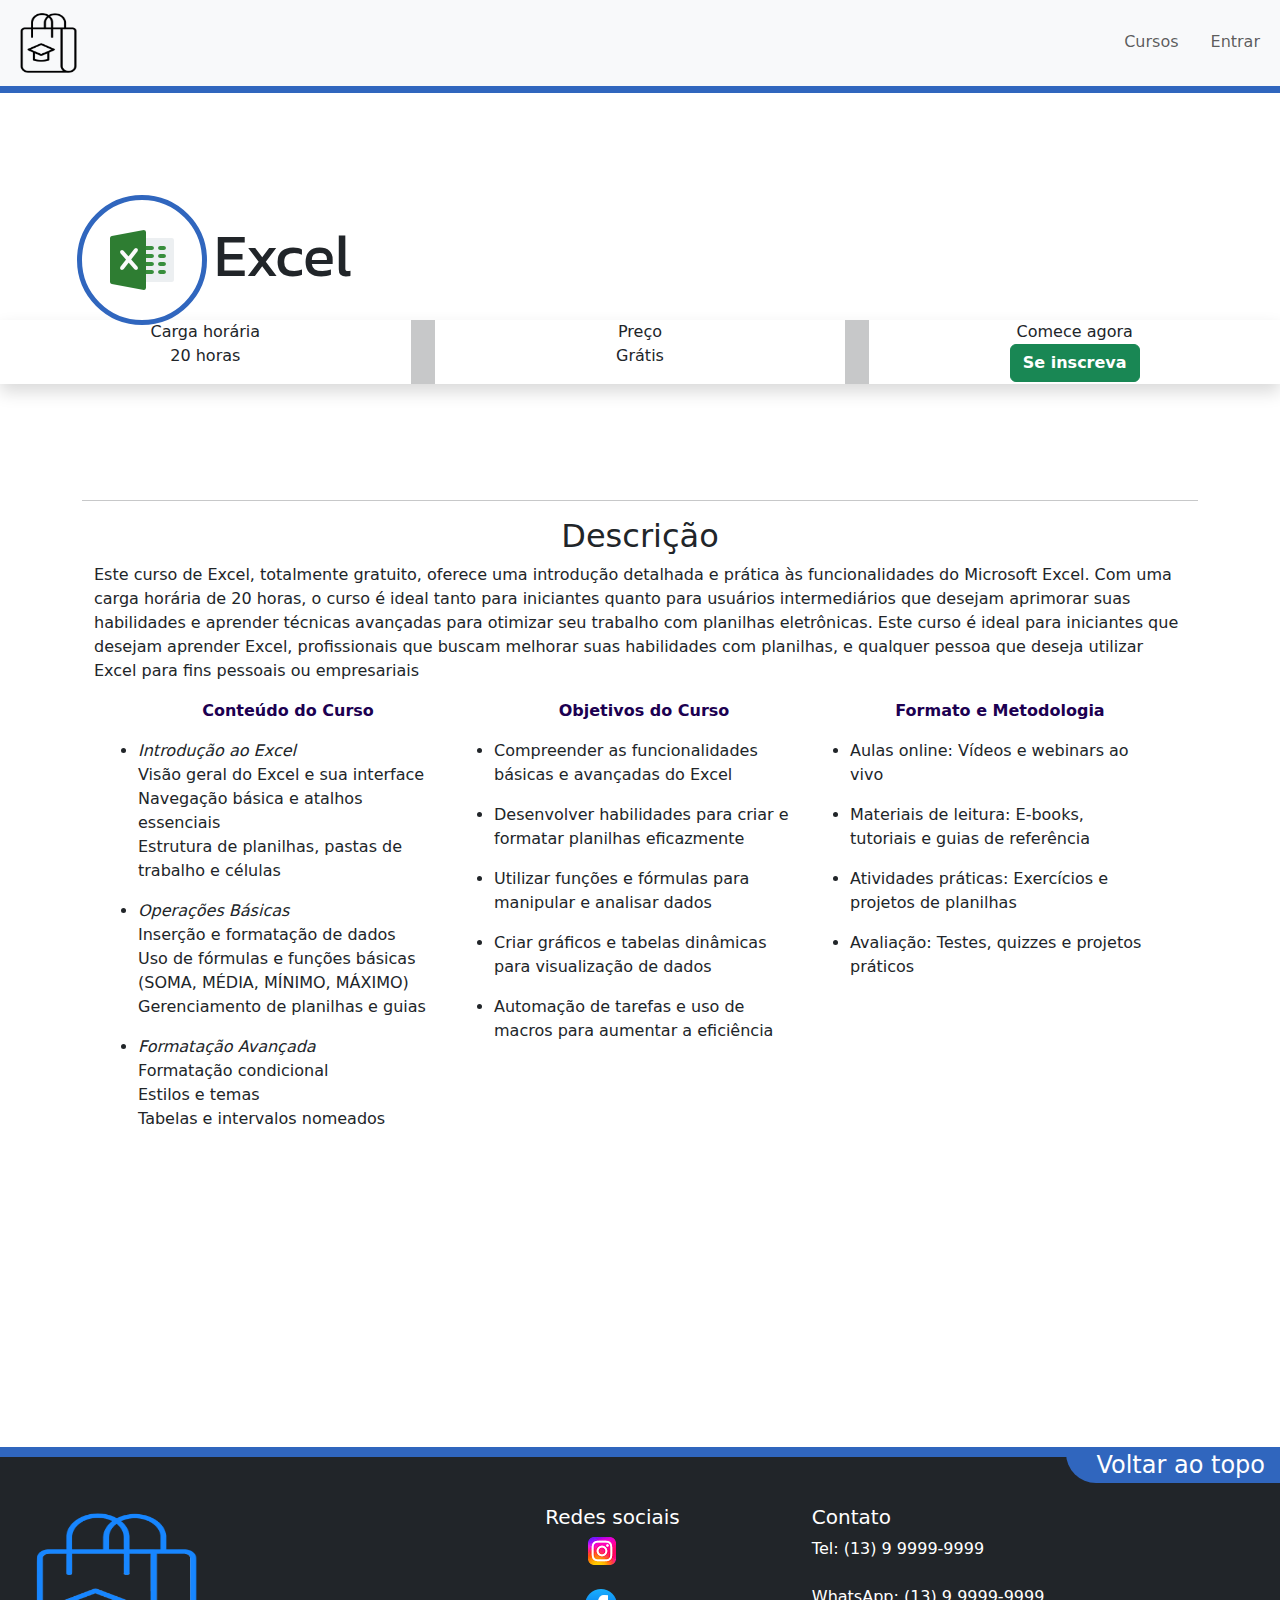
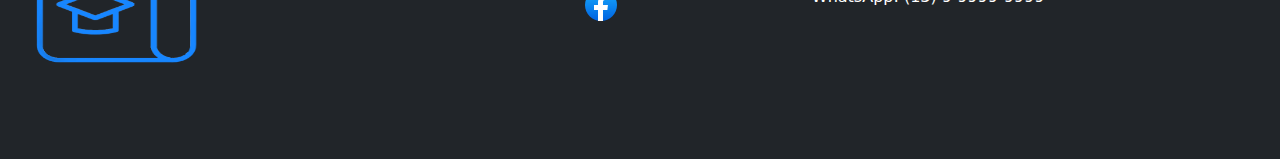
<file: View/cexcel.html>
<!DOCTYPE html>
<html lang="pt-br">
<head>
    <meta charset="utf-8">
    <meta name="viewport" content="width=device-width, initial-scale=1">
    <meta name="description" content="Melhor loja de cursos">
    <link rel="shortcut icon" href="../img/favicon-32x32.png" type="image/x-icon">
    <link rel="stylesheet" href="estilocurso.css">
    <link href="https://cdn.jsdelivr.net/npm/bootstrap@5.3.3/dist/css/bootstrap.min.css" rel="stylesheet" integrity="sha384-QWTKZyjpPEjISv5WaRU9OFeRpok6YctnYmDr5pNlyT2bRjXh0JMhjY6hW+ALEwIH" crossorigin="anonymous">
    <title>Curso de Excel</title>
    <link rel="preconnect" href="https://fonts.googleapis.com">
<link rel="preconnect" href="https://fonts.gstatic.com" crossorigin>
<link href="https://fonts.googleapis.com/css2?family=Kanit:ital,wght@0,100;0,200;0,300;0,400;0,500;0,600;0,700;0,800;0,900;1,100;1,200;1,300;1,400;1,500;1,600;1,700;1,800;1,900&display=swap" rel="stylesheet">
    <style>
    h1.title{
      padding-top: 10px;
      font: normal 45pt "Kanit", sans-serif;
    }
    div.item-1{
      background: white;
      padding-top: 120px;
      background-image: url(../img/excelc.png);
      background-position: center center;
      background-repeat: no-repeat;
      height: 90px;
      width: 120px;
      outline: solid rgb(48, 102, 190) 5px;
    }

      @media screen and (max-width:993px){
       .item-2{
        font-size: normal 10pt;
       }
       .card-info{
        width: 600px;
       }
       .background-img{
        text-align: center;
        top: 55vh;
        width: 290px;
       }
      }
      @media screen and (max-width:770px){
        .card-info{
        width: 500px;
       }
        .item-1{
        width: 50vh;
       }
      }
      @media screen and (max-width:575px){
       .back-img{
        width: 90%;
       }
      }
      @media screen and (max-width:523px){
       .card-info{
        width: 400px;
       }
       p.card-title{
        font: normal 10pt arial;
       }
       p.card-sub{
        font: bold 15pt arial;  
       }
       .card-button{
        font: normal 9pt arial;  
       }
      }
      @media screen and (max-width:400px){
       .card-info{
        width: 320px;
       }
       p.card-title{
        font: normal 9pt arial;
       }
       p.card-sub{
        font: bold 10pt arial;  
       }
       .card-button{
        font: normal 9pt arial;  
       }
      }
    </style>
</head>
<body>
       <!--Header-->
       <nav class=" navbar navbar-expand-lg navbar-light fixed-top bg-light" style="border-bottom: 7px solid rgb(48, 102, 190);">
        <div class="container-fluid">
          <a class="navbar-brand" data-toggle="tooltip" data-placement="right" href="index.html#curso1">
             <img class="custom-logo" src="../img/curso.png" alt="Logo" width="70" height="60">
          </a>
          <button class="navbar-toggler" type="button" data-bs-toggle="collapse" data-bs-target="#navbarResponsive" aria-controls="navbarResponsive" aria-expanded="false" aria-label="Toggle navigation">
             <span class="navbar-toggler-icon"></span>
          </button>
        <div class="collapse navbar-collapse" id="navbarResponsive">
         <ul class="navbar-nav nav-underline ms-auto">
          <li class="nav-item">
             <a class="nav-link" href='index.html#cursos'>Cursos</a>
          </li>
          <li class="nav-item">
             <a class="nav-link"href="login">Entrar</a>
          </li>
         </ul>
         </div>
        </div>
       </nav>
       <!--Main-->
       <main style="padding: 200px 0px 200px;">
        <section class="main">
         <div class="conteudo-main row container mx-auto">
            <div class="back-img"></div>
            <div class="item-1 rounded-circle col-3">
            </div>
            <div class="item-2 fw-normal col-sm">   
             <h1 class="title">
              Excel
             </h1>
            </div>
          </div>
          <div class="card-info row mx-auto shadow">
            <div class="col text-center">
              <p class="card-title">Carga horária</p>
              <p class="card-sub">20 horas</p>
            </div>
            <div class="vr"></div>
            <div class="col text-center">
              <p class="card-title">Preço</p>
              <p class="card-sub">Grátis</p>
            </div>
            <div class="vr"></div>
            <div class="col text-center">
              <p class="card-title">Comece agora</p>
              <button type="button" class="card-button btn btn-success"><strong>Se inscreva</strong></button>
            </div>
          </div>
        </section>
       <!--Main-Desc-->
       <div class="main-desc container" style="padding-top: 100px;">
        <hr class="featurette-divider">
        <h2 class="main-desc-title text-center">Descrição</h2>
        <div class="container" style="padding-bottom: 100px;">
        <p>
          Este curso de Excel, totalmente gratuito, oferece uma introdução detalhada e prática às funcionalidades do Microsoft Excel. Com uma carga horária de 20 horas, o curso é ideal tanto para iniciantes quanto para usuários intermediários que desejam aprimorar suas habilidades e aprender técnicas avançadas para otimizar seu trabalho com planilhas eletrônicas.
          Este curso é ideal para iniciantes que desejam aprender Excel, profissionais que buscam melhorar suas habilidades com planilhas, e qualquer pessoa que deseja utilizar Excel para fins pessoais ou empresariais
        </p>
        <div class="listas row container">
        <div class="col">
         <ul>
          <p class="text-center"  style="color: #1C0051;"><strong>Conteúdo do Curso</strong></p>    
          <li>
            <p>
            <i>Introdução ao Excel</i><br>
            Visão geral do Excel e sua interface<br>
            Navegação básica e atalhos essenciais<br>
            Estrutura de planilhas, pastas de trabalho e células
            </p>
          </li>
          <li>
            <p>
            <i>Operações Básicas</i><br>
            Inserção e formatação de dados<br>
            Uso de fórmulas e funções básicas (SOMA, MÉDIA, MÍNIMO, MÁXIMO)<br>
            Gerenciamento de planilhas e guias
            </p>
          </li>
          <li>
            <p>
            <i>Formatação Avançada</i><br>
            Formatação condicional<br>
            Estilos e temas<br>
            Tabelas e intervalos nomeados
            </p>
          </li>
         </ul>
        </div>
        <div class="col">
         <ul>
          <p class="text-center"  style="color: #1C0051;"><strong>Objetivos do Curso</strong></p>
          <li><p>Compreender as funcionalidades básicas e avançadas do Excel</p></li>
          <li><p>Desenvolver habilidades para criar e formatar planilhas eficazmente</p></li>
          <li><p>Utilizar funções e fórmulas para manipular e analisar dados</p></li>
          <li><p>Criar gráficos e tabelas dinâmicas para visualização de dados</p></li>
          <li><p>Automação de tarefas e uso de macros para aumentar a eficiência</p></li>
         </ul>
        </div>
        <div class="col">
          <ul>
            <p class="text-center"  style="color: #1C0051;"> <strong>Formato e Metodologia</strong></p>
            <li><p>Aulas online: Vídeos e webinars ao vivo</p></li>
            <li><p>Materiais de leitura: E-books, tutoriais e guias de referência</p></li>
            <li><p>Atividades práticas: Exercícios e projetos de planilhas</p></li>
            <li><p>Avaliação: Testes, quizzes e projetos práticos</p></li>
          </ul>
        </div>
        </div>
        </div>
       </div>
      </main>
       <!--Footer-->
        <section>
          <a href="#" class=" rodape text-decoration-none text-white text-end fs-4">Voltar ao topo</a>
        </section>
           <footer class="text-white bg-dark" style="border-top: 10px solid rgb(48, 102, 190);">
            <div class="row pt-5 pb-5">
              <section class="col-md-6 pt-2 pb-5">
                <img class="custom-logo" src="../img/cursoc.png" alt="logo" width="200" height="150">
              </section>
              <section class="col-md-3">
                <h5>Redes sociais</h5>
                <ul class="nav flex-column">
                 <li class="nav-item" style="padding-left: 35px;">
                   <a href="https://www.instagram.com" class="text-decoration-none text-white m-lg-2">
                     <img src="[data-uri]" alt="Instagram">
                   </a><br><br>
                 </li>
                 <li class="nav-item" style="padding-left: 32px;">
                   <a href="https://www.facebook.com" class="text-decoration-none text-white m-lg-2">
                     <img src="[data-uri]" alt="Facebook">
                   </a><br><br>
                 </li>
                </ul>
              </section>
              <section class="col-md-3">
                <h5>Contato</h5>
                <ul class="nav flex-column">
                  <li class="nav-item">
                    <a href="tel:+5513111111111" class="text-decoration-none text-white">Tel: (13) 9 9999-9999</a><br><br>
                  </li>
                  <li class="nav-item">
                    <a href="https://api.whatsapp.com/send?phone=5513999999999&text=Quero%20saber%20mais%20sobre%20o%20Curso!"
                      target="_blank" class="text-decoration-none text-white">WhatsApp: (13) 9 9999-9999
                    </a>
                  </li>
                </ul>
              </section>
            </div>
           </footer>
     <script src="https://cdn.jsdelivr.net/npm/bootstrap@5.3.3/dist/js/bootstrap.bundle.min.js" integrity="sha384-YvpcrYf0tY3lHB60NNkmXc5s9fDVZLESaAA55NDzOxhy9GkcIdslK1eN7N6jIeHz" crossorigin="anonymous"></script>
</body>
</html>
</file>
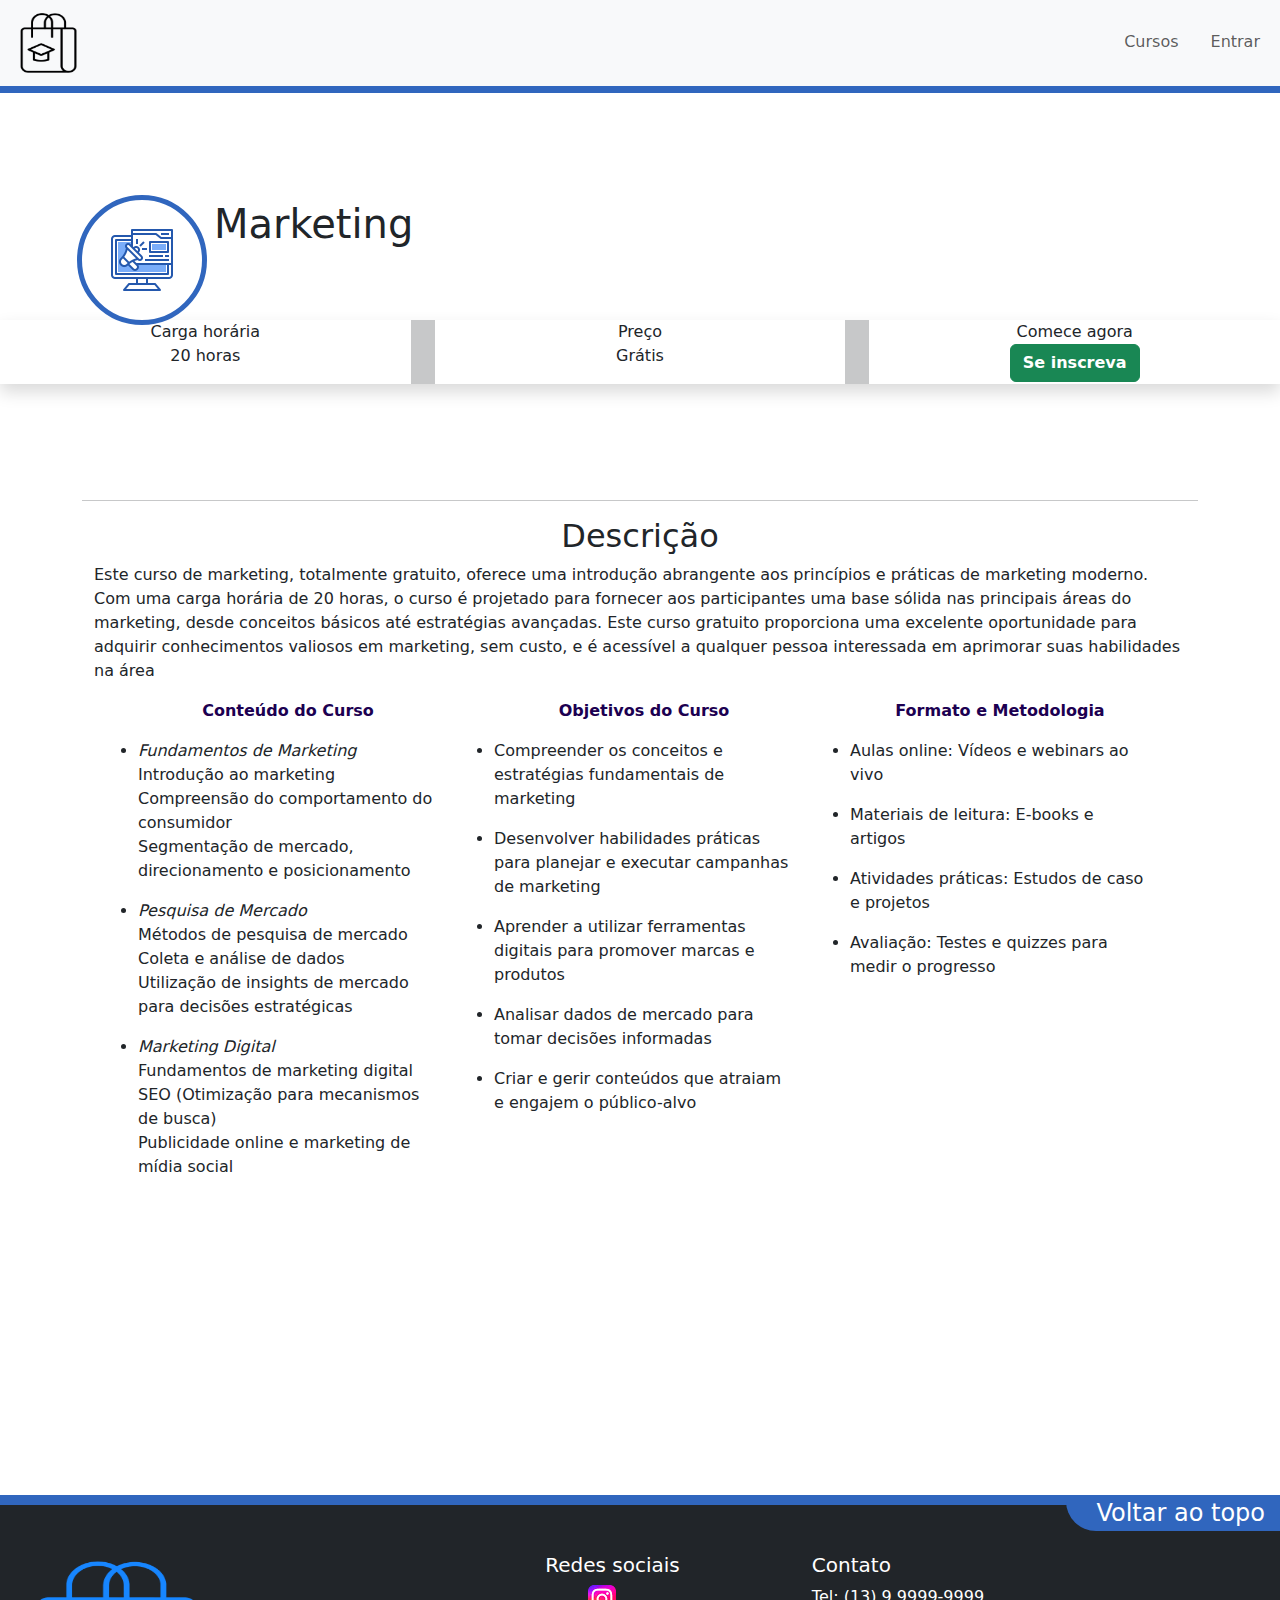
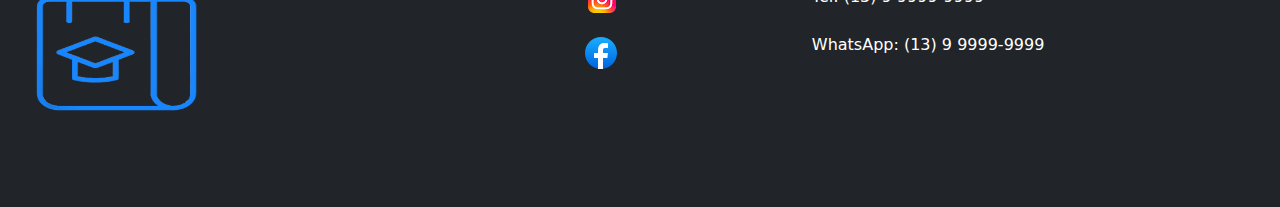
<file: View/cmarketing.html>
<!DOCTYPE html>
<html lang="pt-br">
<head>
    <meta charset="utf-8">
    <meta name="viewport" content="width=device-width, initial-scale=1">
    <meta name="description" content="Melhor loja de cursos">
    <link rel="shortcut icon" href="../img/favicon-32x32.png" type="image/x-icon">
    <link rel="stylesheet" href="estilocurso.css">
    <link href="https://cdn.jsdelivr.net/npm/bootstrap@5.3.3/dist/css/bootstrap.min.css" rel="stylesheet" integrity="sha384-QWTKZyjpPEjISv5WaRU9OFeRpok6YctnYmDr5pNlyT2bRjXh0JMhjY6hW+ALEwIH" crossorigin="anonymous">
    <title>Curso de Marketing</title>
    <link rel="preconnect" href="https://fonts.googleapis.com">
<link rel="preconnect" href="https://fonts.gstatic.com" crossorigin>
<link href="https://fonts.googleapis.com/css2?family=Kanit:ital,wght@0,100;0,200;0,300;0,400;0,500;0,600;0,700;0,800;0,900;1,100;1,200;1,300;1,400;1,500;1,600;1,700;1,800;1,900&display=swap" rel="stylesheet">
    <style>
    div.item-1{
      background: white;
      padding-top: 120px;
      background-image: url(../img/marketingcc.png);
      background-position: center center;
      background-repeat: no-repeat;
      height: 90px;
      width: 120px;
      outline: solid rgb(48, 102, 190) 5px;
    }
      @media screen and (max-width:993px){
       .item-2{
        font-size: normal 10pt;
       }
       .card-info{
        width: 600px;
       }
       .background-img{
        text-align: center;
        top: 55vh;
        width: 290px;
       }
      }
      @media screen and (max-width:770px){
        .card-info{
        width: 500px;
       }
        .item-1{
        width: 50vh;
       }
      }
      @media screen and (max-width:575px){
       .back-img{
        width: 90%;
       }
      }
      @media screen and (max-width:523px){
       h1.title{
        font: normal 38pt "Kanit", sans-serif;
        padding-top: 15px;
       }
       .card-info{
        width: 400px;
       }
       p.card-title{
        font: normal 10pt arial;
       }
       p.card-sub{
        font: bold 15pt arial;  
       }
       .card-button{
        font: normal 9pt arial;  
       }
      }
      @media screen and (max-width:400px){
        h1.title{
        font: normal 25pt "Kanit", sans-serif;
        padding-top: 30px;
       }
       .card-info{
        width: 320px;
       }
       p.card-title{
        font: normal 9pt arial;
       }
       p.card-sub{
        font: bold 10pt arial;  
       }
       .card-button{
        font: normal 9pt arial;  
       }
      }
    </style>
</head>
<body>
       <!--Header-->
       <nav class=" navbar navbar-expand-lg navbar-light fixed-top bg-light" style="border-bottom: 7px solid rgb(48, 102, 190);">
        <div class="container-fluid">
          <a class="navbar-brand" data-toggle="tooltip" data-placement="right" href="index.html#curso1">
             <img class="custom-logo" src="../img/curso.png" alt="Logo" width="70" height="60">
          </a>
          <button class="navbar-toggler" type="button" data-bs-toggle="collapse" data-bs-target="#navbarResponsive" aria-controls="navbarResponsive" aria-expanded="false" aria-label="Toggle navigation">
             <span class="navbar-toggler-icon"></span>
          </button>
        <div class="collapse navbar-collapse" id="navbarResponsive">
         <ul class="navbar-nav nav-underline ms-auto">
          <li class="nav-item">
             <a class="nav-link" href='index.html#cursos'>Cursos</a>
          </li>
          <li class="nav-item">
             <a class="nav-link"href="login">Entrar</a>
          </li>
         </ul>
         </div>
        </div>
       </nav>
       <!--Main-->
       <main style="padding: 200px 0px 200px;">
        <section class="main">
         <div class="conteudo-main row container mx-auto">
            <div class="back-img"></div>
            <div class="item-1 rounded-circle col-3">
            </div>
            <div class="item-2 fw-normal col-sm">   
             <h1 class="title">
              Marketing
             </h1>
            </div>
          </div>
          <div class="card-info row mx-auto shadow">
            <div class="col text-center">
              <p class="card-title">Carga horária</p>
              <p class="card-sub">20 horas</p>
            </div>
            <div class="vr"></div>
            <div class="col text-center">
              <p class="card-title">Preço</p>
              <p class="card-sub">Grátis</p>
            </div>
            <div class="vr"></div>
            <div class="col text-center">
              <p class="card-title">Comece agora</p>
              <button type="button" class="card-button btn btn-success"><strong>Se inscreva</strong></button>
            </div>
          </div>
        </section>
       <!--Main-Desc-->
       <div class="main-desc container" style="padding-top: 100px;">
        <hr class="featurette-divider">
        <h2 class="main-desc-title text-center">Descrição</h2>
        <div class="container" style="padding-bottom: 100px;">
        <p>
          Este curso de marketing, totalmente gratuito, oferece uma introdução abrangente aos princípios e práticas de marketing moderno. Com uma carga horária de 20 horas, o curso é projetado para fornecer aos participantes uma base sólida nas principais áreas do marketing, desde conceitos básicos até estratégias avançadas.
          Este curso gratuito proporciona uma excelente oportunidade para adquirir conhecimentos valiosos em marketing, sem custo, e é acessível a qualquer pessoa interessada em aprimorar suas habilidades na área
        </p>
        <div class="listas row container">
        <div class="listas-1 col">
         <ul>
          <p class="text-center" style="color: #1C0051;"><strong>Conteúdo do Curso</strong></p>    
          <li>
            <p>
            <i> Fundamentos de Marketing</i> <br>
            Introdução ao marketing <br>
            Compreensão do comportamento do consumidor <br>
            Segmentação de mercado, direcionamento e posicionamento
            </p>
          </li>
          <li>
            <p>
            <i>Pesquisa de Mercado</i> <br>
            Métodos de pesquisa de mercado <br>
            Coleta e análise de dados <br>
            Utilização de insights de mercado para decisões estratégicas
            </p>
          </li>
          <li>
            <p>
            <i>Marketing Digital</i><br>
            Fundamentos de marketing digital <br>
            SEO (Otimização para mecanismos de busca) <br>
            Publicidade online e marketing de mídia social
            </p>
          </li>
         </ul>
        </div>
        <div class="listas-2 col">
         <ul>
          <p class="text-center" style="color: #1C0051;"><strong>Objetivos do Curso</strong></p>
          <li><p>Compreender os conceitos e estratégias fundamentais de marketing</p></li>
          <li><p>Desenvolver habilidades práticas para planejar e executar campanhas de marketing</p></li>
          <li><p>Aprender a utilizar ferramentas digitais para promover marcas e produtos</p></li>
          <li><p>Analisar dados de mercado para tomar decisões informadas</p></li>
          <li><p>Criar e gerir conteúdos que atraiam e engajem o público-alvo</p></li>
         </ul>
        </div>
        <div class="listas-3 col">
         <ul>
          <p class="text-center" style="color: #1C0051;"> <strong>Formato e Metodologia</strong></p>
          <li><p>Aulas online: Vídeos e webinars ao vivo</p></li>
          <li><p>Materiais de leitura: E-books e artigos</p></li>
          <li><p>Atividades práticas: Estudos de caso e projetos</p></li>
          <li><p>Avaliação: Testes e quizzes para medir o progresso</p></li>
         </ul>
        </div>
        </div>
        </div>
       </div>
      </main>
       <!--Footer-->
        <section>
          <a href="#" class=" rodape text-decoration-none text-white text-end fs-4">Voltar ao topo</a>
        </section>
           <footer class="text-white bg-dark" style="border-top: 10px solid rgb(48, 102, 190);">
            <div class="row pt-5 pb-5">
              <section class="col-md-6 pt-2 pb-5">
                <img class="custom-logo" src="../img/cursoc.png" alt="logo" width="200" height="150">
              </section>
              <section class="col-md-3">
                <h5>Redes sociais</h5>
                <ul class="nav flex-column">
                 <li class="nav-item" style="padding-left: 35px;">
                   <a href="https://www.instagram.com" class="text-decoration-none text-white m-lg-2">
                     <img src="[data-uri]" alt="Instagram">
                   </a><br><br>
                 </li>
                 <li class="nav-item" style="padding-left: 32px;">
                   <a href="https://www.facebook.com" class="text-decoration-none text-white m-lg-2">
                     <img src="[data-uri]" alt="Facebook">
                   </a><br><br>
                 </li>
                </ul>
              </section>
              <section class="col-md-3">
                <h5>Contato</h5>
                <ul class="nav flex-column">
                  <li class="nav-item">
                    <a href="tel:+5513111111111" class="text-decoration-none text-white">Tel: (13) 9 9999-9999</a><br><br>
                  </li>
                  <li class="nav-item">
                    <a href="https://api.whatsapp.com/send?phone=5513999999999&text=Quero%20saber%20mais%20sobre%20o%20Curso!"
                      target="_blank" class="text-decoration-none text-white">WhatsApp: (13) 9 9999-9999
                    </a>
                  </li>
                </ul>
              </section>
            </div>
           </footer>
     <script src="https://cdn.jsdelivr.net/npm/bootstrap@5.3.3/dist/js/bootstrap.bundle.min.js" integrity="sha384-YvpcrYf0tY3lHB60NNkmXc5s9fDVZLESaAA55NDzOxhy9GkcIdslK1eN7N6jIeHz" crossorigin="anonymous"></script>
</body>
</html>
</file>
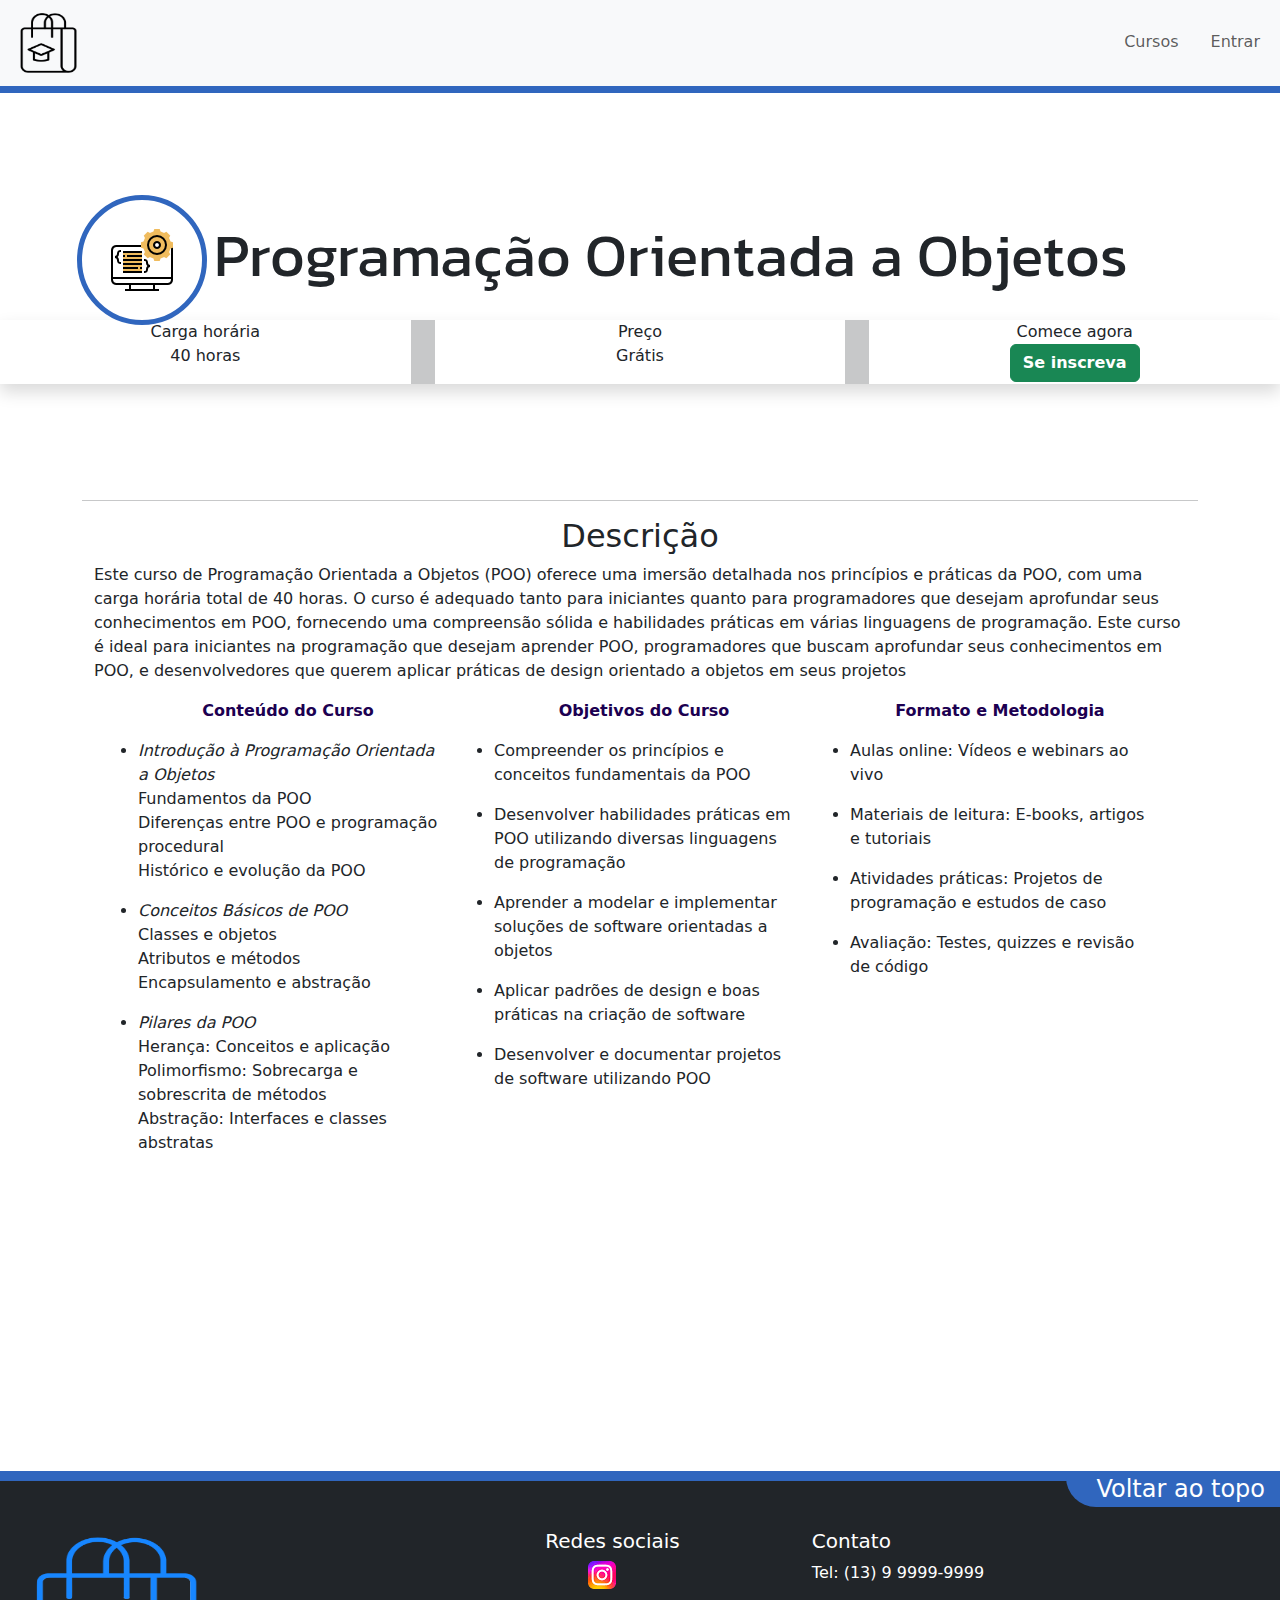
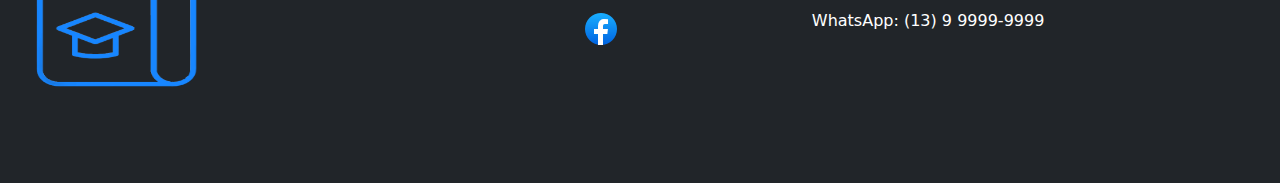
<file: View/cpoo.html>
<!DOCTYPE html>
<html lang="pt-br">
<head>
    <meta charset="utf-8">
    <meta name="viewport" content="width=device-width, initial-scale=1">
    <meta name="description" content="Melhor loja de cursos">
    <link rel="shortcut icon" href="../img/favicon-32x32.png" type="image/x-icon">
    <link rel="stylesheet" href="estilocurso.css">
    <link href="https://cdn.jsdelivr.net/npm/bootstrap@5.3.3/dist/css/bootstrap.min.css" rel="stylesheet" integrity="sha384-QWTKZyjpPEjISv5WaRU9OFeRpok6YctnYmDr5pNlyT2bRjXh0JMhjY6hW+ALEwIH" crossorigin="anonymous">
    <title>Curso de POO</title>
    <link rel="preconnect" href="https://fonts.googleapis.com">
<link rel="preconnect" href="https://fonts.gstatic.com" crossorigin>
<link href="https://fonts.googleapis.com/css2?family=Kanit:ital,wght@0,100;0,200;0,300;0,400;0,500;0,600;0,700;0,800;0,900;1,100;1,200;1,300;1,400;1,500;1,600;1,700;1,800;1,900&display=swap" rel="stylesheet">
    <style>
     
    h1.title{
      padding-top: 10px;
      font: normal 45pt "Kanit", sans-serif;
    }
    div.item-1{
      background: white;
      padding-top: 120px;
      background-image: url(../img/programacaoc.png);
      background-position: center center;
      background-repeat: no-repeat;
      height: 90px;
      width: 120px;
      outline: solid rgb(48, 102, 190) 5px;
    }
      @media screen and (max-width:1199px){
       h1.title{
        padding-top: 20px;
        font: normal 35pt "Kanit", sans-serif;
      }
      }
      @media screen and (max-width:993px){
        h1.title{
        padding-top: 5px;
        font: normal 30pt "Kanit", sans-serif;
        }
       .item-2{
        font-size: normal 10pt;
       }
       .card-info{
        width: 600px;
       }
       .background-img{
        text-align: center;
        top: 55vh;
        width: 290px;
       }
      }
      @media screen and (max-width:770px){
        h1.title{
         padding-top: 10px;
         font: normal 25pt "Kanit", sans-serif;
         color: #1C0051;
        }
        .card-info{
        width: 500px;
       }
        .item-1{
        width: 50vh;
       }
      }
      @media screen and (max-width:575px){
        h1.title{
         padding-top: 40px;
         font: normal 17pt "Kanit", sans-serif;
        }
       .back-img{
        width: 90%;
       }
      }
      @media screen and (max-width:523px){
        
       h1.title{
        padding-top: 45px;
        font: normal 11pt "Kanit", sans-serif;
       }
       .card-info{
        width: 400px;
       }
       p.card-title{
        font: normal 10pt arial;
       }
       p.card-sub{
        font: bold 15pt arial;  
       }
       .card-button{
        font: normal 9pt arial;  
       }
      }
      @media screen and (max-width:400px){
        h1.title{
        padding-top: 45px;
        font: normal 9pt "Kanit", sans-serif;
        
       }
       .card-info{
        width: 320px;
       }
       p.card-title{
        font: normal 9pt arial;
       }
       p.card-sub{
        font: bold 10pt arial;  
       }
       .card-button{
        font: normal 9pt arial;  
       }
      }
    </style>
</head>
<body>
       <!--Header-->
       <nav class=" navbar navbar-expand-lg navbar-light fixed-top bg-light" style="border-bottom: 7px solid rgb(48, 102, 190);">
        <div class="container-fluid">
          <a class="navbar-brand" data-toggle="tooltip" data-placement="right" href="index.html#curso1">
             <img class="custom-logo" src="../img/curso.png" alt="Logo" width="70" height="60">
          </a>
          <button class="navbar-toggler" type="button" data-bs-toggle="collapse" data-bs-target="#navbarResponsive" aria-controls="navbarResponsive" aria-expanded="false" aria-label="Toggle navigation">
             <span class="navbar-toggler-icon"></span>
          </button>
        <div class="collapse navbar-collapse" id="navbarResponsive">
         <ul class="navbar-nav nav-underline ms-auto">
          <li class="nav-item">
             <a class="nav-link" href='index.html#cursos'>Cursos</a>
          </li>
          <li class="nav-item">
             <a class="nav-link"href="login">Entrar</a>
          </li>
         </ul>
         </div>
        </div>
       </nav>
       <!--Main-->
       <main style="padding: 200px 0px 200px;">
        <section class="main">
         <div class="conteudo-main row container mx-auto">
            <div class="back-img"></div>
            <div class="item-1 rounded-circle col-3">
            </div>
            <div class="item-2 fw-normal col-sm">   
             <h1 class="title">
              Programação Orientada a Objetos
             </h1>
            </div>
          </div>
          <div class="card-info row mx-auto shadow">
            <div class="col text-center">
              <p class="card-title">Carga horária</p>
              <p class="card-sub">40 horas</p>
            </div>
            <div class="vr"></div>
            <div class="col text-center">
              <p class="card-title">Preço</p>
              <p class="card-sub">Grátis</p>
            </div>
            <div class="vr"></div>
            <div class="col text-center">
              <p class="card-title">Comece agora</p>
              <button type="button" class="card-button btn btn-success"><strong>Se inscreva</strong></button>
            </div>
          </div>
        </section>
       <!--Main-Desc-->
       <div class="main-desc container" style="padding-top: 100px;">
        <hr class="featurette-divider">
        <h2 class="main-desc-title text-center">Descrição</h2>
        <div class="container" style="padding-bottom: 100px;">
        <p>
          Este curso de Programação Orientada a Objetos (POO) oferece uma imersão detalhada nos princípios e práticas da POO, com uma carga horária total de 40 horas. O curso é adequado tanto para iniciantes quanto para programadores que desejam aprofundar seus conhecimentos em POO, fornecendo uma compreensão sólida e habilidades práticas em várias linguagens de programação.
          Este curso é ideal para iniciantes na programação que desejam aprender POO, programadores que buscam aprofundar seus conhecimentos em POO, e desenvolvedores que querem aplicar práticas de design orientado a objetos em seus projetos
        </p>
        <div class="listas row container">
        <div class="col">
         <ul>
          <p class="text-center"  style="color: #1C0051;"><strong>Conteúdo do Curso</strong></p>    
          <li>
            <p>
            <i>Introdução à Programação Orientada a Objetos</i><br>
            Fundamentos da POO<br>
            Diferenças entre POO e programação procedural<br>
            Histórico e evolução da POO
            </p>
          </li>
          <li>
            <p>
            <i>Conceitos Básicos de POO</i><br>
            Classes e objetos<br>
            Atributos e métodos<br>
            Encapsulamento e abstração
            </p>
          </li>
          <li>
            <p>
            <i>Pilares da POO</i><br>
            Herança: Conceitos e aplicação<br>
            Polimorfismo: Sobrecarga e sobrescrita de métodos<br>
            Abstração: Interfaces e classes abstratas
            </p>
          </li>
         </ul>
        </div>
        <div class="col">
         <ul>
          <p class="text-center"  style="color: #1C0051;"><strong>Objetivos do Curso</strong></p>
          <li><p>Compreender os princípios e conceitos fundamentais da POO</p></li>
          <li><p>Desenvolver habilidades práticas em POO utilizando diversas linguagens de programação</p></li>
          <li><p>Aprender a modelar e implementar soluções de software orientadas a objetos</p></li>
          <li><p>Aplicar padrões de design e boas práticas na criação de software</p></li>
          <li><p>Desenvolver e documentar projetos de software utilizando POO</p></li>
         </ul>
        </div>
        <div class="col">
          <ul>
            <p class="text-center"  style="color: #1C0051;"> <strong>Formato e Metodologia</strong></p>
            <li><p>Aulas online: Vídeos e webinars ao vivo</p></li>
            <li><p>Materiais de leitura: E-books, artigos e tutoriais</p></li>
            <li><p>Atividades práticas: Projetos de programação e estudos de caso</p></li>
            <li><p>Avaliação: Testes, quizzes e revisão de código</p></li>
          </ul>
        </div>
        </div>
        </div>
       </div>
      </main>
       <!--Footer-->
        <section>
          <a href="#" class=" rodape text-decoration-none text-white text-end fs-4">Voltar ao topo</a>
        </section>
           <footer class="text-white bg-dark" style="border-top: 10px solid rgb(48, 102, 190);">
            <div class="row pt-5 pb-5">
              <section class="col-md-6 pt-2 pb-5">
                <img class="custom-logo" src="../img/cursoc.png" alt="logo" width="200" height="150">
              </section>
              <section class="col-md-3">
                <h5>Redes sociais</h5>
                <ul class="nav flex-column">
                 <li class="nav-item" style="padding-left: 35px;">
                   <a href="https://www.instagram.com" class="text-decoration-none text-white m-lg-2">
                     <img src="[data-uri]" alt="Instagram">
                   </a><br><br>
                 </li>
                 <li class="nav-item" style="padding-left: 32px;">
                   <a href="https://www.facebook.com" class="text-decoration-none text-white m-lg-2">
                     <img src="[data-uri]" alt="Facebook">
                   </a><br><br>
                 </li>
                </ul>
              </section>
              <section class="col-md-3">
                <h5>Contato</h5>
                <ul class="nav flex-column">
                  <li class="nav-item">
                    <a href="tel:+5513111111111" class="text-decoration-none text-white">Tel: (13) 9 9999-9999</a><br><br>
                  </li>
                  <li class="nav-item">
                    <a href="https://api.whatsapp.com/send?phone=5513999999999&text=Quero%20saber%20mais%20sobre%20o%20Curso!"
                      target="_blank" class="text-decoration-none text-white">WhatsApp: (13) 9 9999-9999
                    </a>
                  </li>
                </ul>
              </section>
            </div>
           </footer>
     <script src="https://cdn.jsdelivr.net/npm/bootstrap@5.3.3/dist/js/bootstrap.bundle.min.js" integrity="sha384-YvpcrYf0tY3lHB60NNkmXc5s9fDVZLESaAA55NDzOxhy9GkcIdslK1eN7N6jIeHz" crossorigin="anonymous"></script>
</body>
</html>
</file>
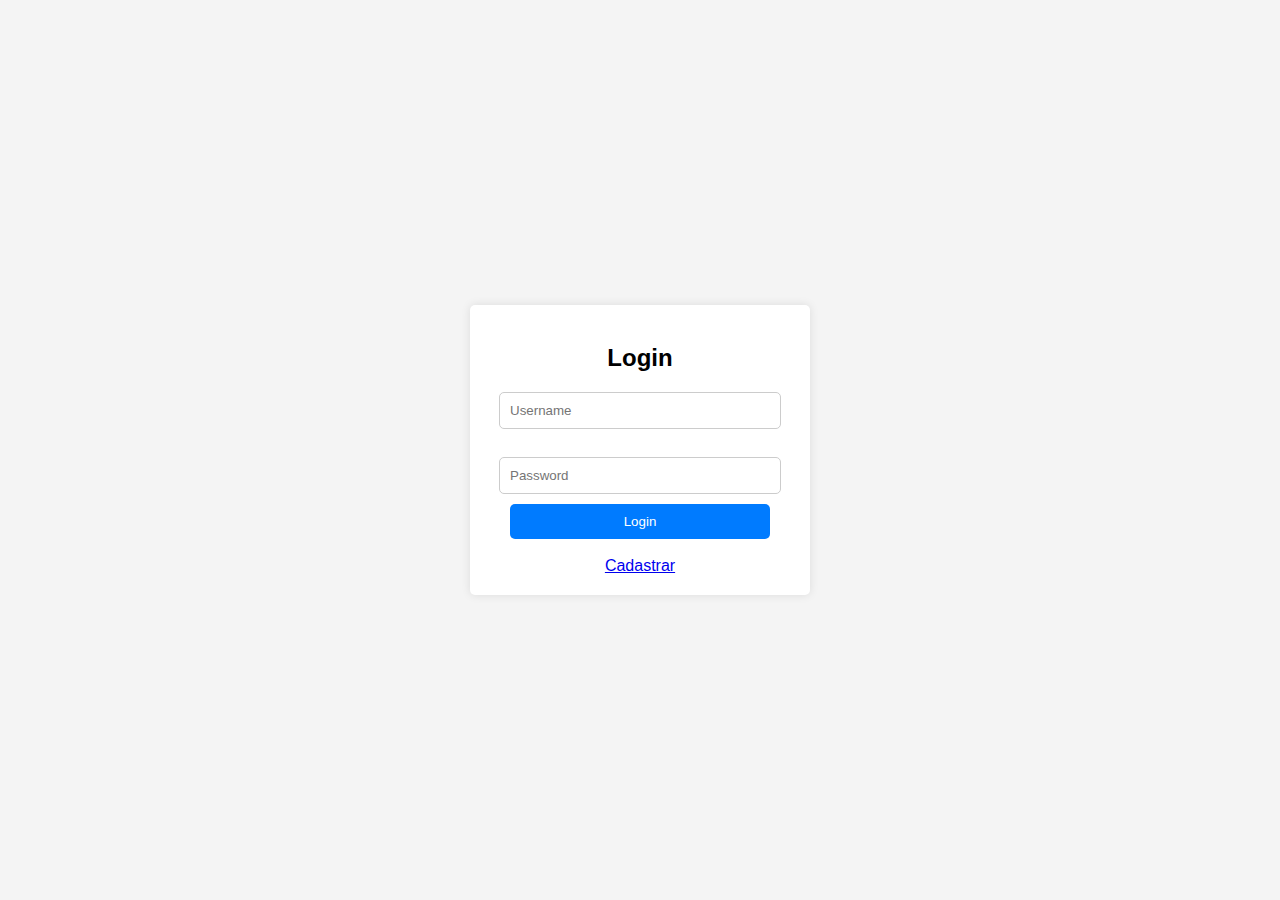
<file: View/login.html>
<!DOCTYPE html>
<html lang="en">
<head>
  <meta charset="UTF-8">
  <meta name="viewport" content="width=device-width, initial-scale=1.0">
  <title>Login</title>
  <style>
    body {
      font-family: Arial, sans-serif;
      background-color: #f4f4f4;
      margin: 0;
      padding: 0;
      display: flex;
      justify-content: center;
      align-items: center;
      height: 100vh;
    }

    .login-container {
      background-color: #fff;
      border-radius: 5px;
      box-shadow: 0px 0px 10px rgba(0, 0, 0, 0.1);
      padding: 20px;
      width: 300px;
      max-width: 80%;
      text-align: center;
    }

    .login-container h2 {
      margin-bottom: 20px;
    }

    .login-container input {
      width: calc(100% - 40px);
      padding: 10px;
      margin-bottom: 10px;
      border: 1px solid #ccc;
      border-radius: 5px;
    }

    .login-container button {
      width: calc(100% - 40px);
      padding: 10px;
      background-color: #007bff;
      color: #fff;
      border: none;
      border-radius: 5px;
      cursor: pointer;
    }

    .login-container button:hover {
      background-color: #0056b3; 
    }
  </style>
</head>
<body>
  <div class="login-container">
    <h2>Login</h2>
    <form action="#">
      <input type="text" placeholder="Username"> <br><br>
      <input type="password" placeholder="Password">
      <button type="submit">Login</button> <br><br>
      <a href="cadastrar">Cadastrar</a>
    </form>
  </div>
</body>
</html>
</file>
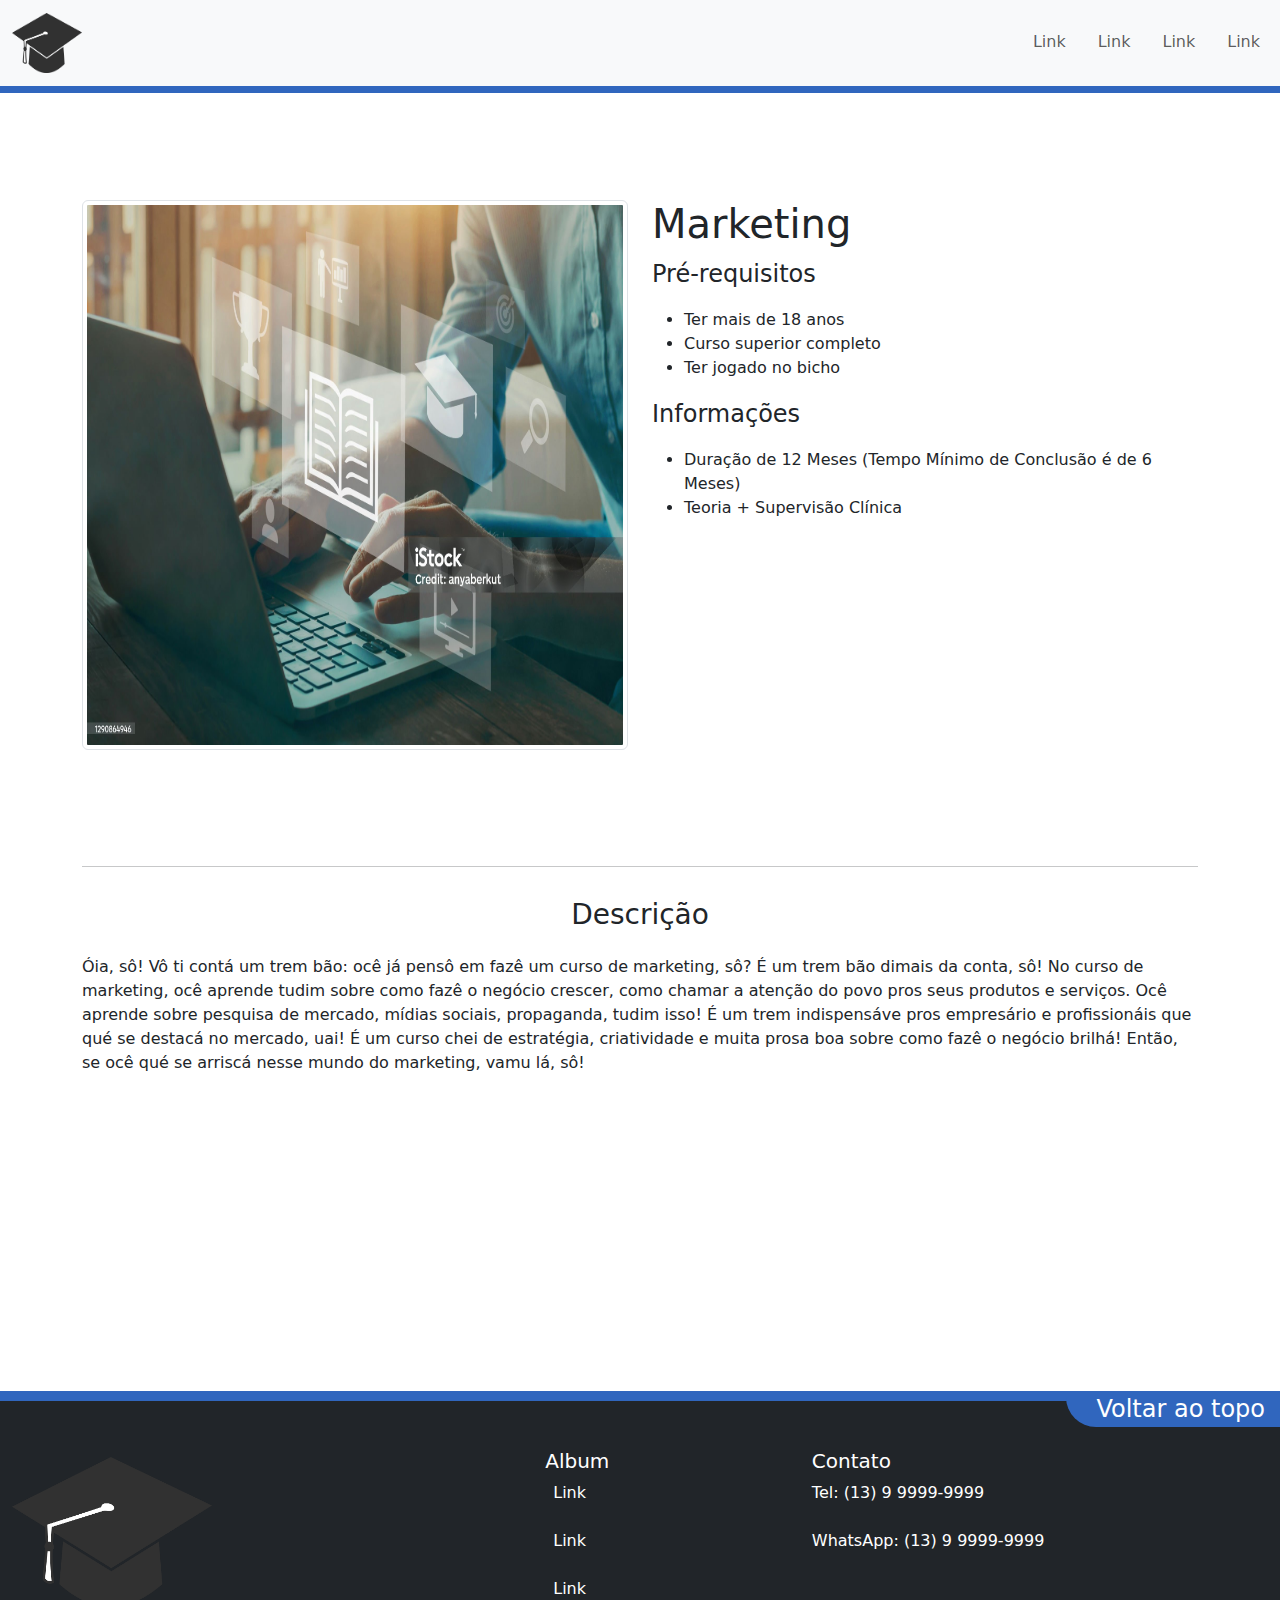
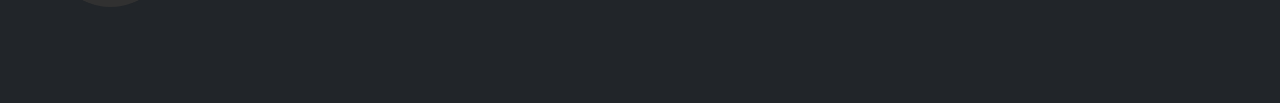
<file: View/marketing.html>
<!DOCTYPE html>
<html lang="pt-br">
<head>
    <meta charset="utf-8">
    <meta name="viewport" content="width=device-width, initial-scale=1">
    <meta name="description" content="Melhor loja de cursos">
    <link rel="shortcut icon" href="../img/favicon-32x32.png" type="image/x-icon">
    <link rel="stylesheet" href="estilocurso.css">
    <link href="https://cdn.jsdelivr.net/npm/bootstrap@5.3.3/dist/css/bootstrap.min.css" rel="stylesheet" integrity="sha384-QWTKZyjpPEjISv5WaRU9OFeRpok6YctnYmDr5pNlyT2bRjXh0JMhjY6hW+ALEwIH" crossorigin="anonymous">
    <title>Marketing</title>
    <style>
      @media screen and (max-width:990px){
       .item-1{
        position: absolute;
        width: 68vh;
       }
       .item-2{
        padding-top: 600px;
       }
       .item-2 h1{
        text-align: center;
       }
       .div.main-desc{
        padding-top: 0px;
       }
      }
      @media screen and (max-width:770px){
       .item-1{
        width: 50vh;
       }
      }
      @media screen and (max-width:575px){
       .item-1{
        width: 60vh;
       }
      }
    </style>
</head>
<body>
       <!--Header-->
        <nav class=" navbar navbar-expand-lg navbar-light fixed-top bg-light" style="border-bottom: 7px solid rgb(48, 102, 190);">
            <div class="container-fluid">
              <a class="navbar-brand" data-toggle="tooltip" data-placement="right" title="Voltar a página inicial" href="index.html">
                 <img class="custom-logo" src="../img/cap.png" alt="Logo" width="70" height="60">
              </a>
              <button class="navbar-toggler" type="button" data-bs-toggle="collapse" data-bs-target="#navbarResponsive" aria-controls="navbarResponsive" aria-expanded="false" aria-label="Toggle navigation">
                 <span class="navbar-toggler-icon"></span>
              </button>
            <div class="collapse navbar-collapse" id="navbarResponsive">
             <ul class="navbar-nav nav-underline ms-auto">
              <li class="nav-item">
                 <a class="nav-link" href="#">Link</a>
              </li>
              <li class="nav-item ">
                 <a class="nav-link" href="#">Link</a>
              </li>
              <li class="nav-item">
                 <a class="nav-link" href="#">Link</a>
              </li>
              <li class="nav-item">
                 <a class="nav-link"href="#">Link</a>
              </li>
             </ul>
            </div>
          </div>
        </nav>
       <!--Main-->
       <main  style="padding: 200px 0px 200px;">
        <div class="conteudo-main container">
          <div class="row">
            <div class="item-1 img-main col">
              <img class="img-thumbnail img-fluid" src="../img/lojavirtual3.jpg" alt="" style="width: 1600px; height: 550px;">
            </div>
            <div class="item-2 col fw-normal">
             <h1>
              Marketing
             </h1>
              <p class="fs-4">
               Pré-requisitos
              </p>
               <ul>   
                <li>
                 Ter mais de 18 anos
                </li>
                <li>
                 Curso superior completo
                </li> 
                <li>
                 Ter jogado no bicho
                </li>
               </ul>
              <p class="fs-4">
               Informações
              </p>
               <ul>   
                <li>
                  Duração de 12 Meses (Tempo Mínimo de Conclusão é de 6 Meses)
                </li>
                <li>
                  Teoria + Supervisão Clínica
                </li> 
               </ul>
            </div>
          </div>
        </div>
       <!--Main-Desc-->
       <div class="main-desc container" style="padding-top: 100px;">
        <hr class="featurette-divider">
        <h3 class="text-center" style="padding: 15px 0px 15px;">Descrição</h3>
       </div>
       <div class="container" style="padding-bottom: 100px;">
        <p>
          Óia, sô! Vô ti contá um trem bão: ocê já pensô em fazê um curso de marketing, sô? É um trem bão dimais da conta, sô! No curso de marketing, ocê aprende tudim sobre como fazê o negócio crescer, como chamar a atenção do povo pros seus produtos e serviços. Ocê aprende sobre pesquisa de mercado, mídias sociais, propaganda, tudim isso! É um trem indispensáve pros empresário e profissionáis que qué se destacá no mercado, uai! É um curso chei de estratégia, criatividade e muita prosa boa sobre como fazê o negócio brilhá! Então, se ocê qué se arriscá nesse mundo do marketing, vamu lá, sô!
        </p>
       </div>
      </main>
       <!--Footer-->
        <section>
          <a href="#" class=" rodape text-decoration-none text-white text-end fs-4">Voltar ao topo</a>
        </section>
           <footer class="text-white bg-dark" style="border-top: 10px solid rgb(48, 102, 190);">
            <div class="row pt-5 pb-5">
              <section class="col-md-6 pt-2 pb-5">
                <img class="custom-logo" src="../img/cap.png" alt="logo" width="200" height="150">
              </section>
              <section class="col-md-3">
                <h5>Album</h5>
                <ul class="nav flex-column">
                  <li class="nav-item">
                    <a href="#" class="text-decoration-none text-white m-lg-2">Link</a><br><br>
                  </li>
                  <li class="nav-item">
                    <a href="#" class="text-decoration-none text-white m-lg-2">Link</a><br><br>
                  </li>
                  <li class="nav-item">
                    <a href="#" class="text-decoration-none text-white m-lg-2">Link</a><br><br>
                  </li>
                </ul>
              </section>
              <section class="col-md-3">
                <h5>Contato</h5>
                <ul class="nav flex-column">
                  <li class="nav-item">
                    <a href="tel:+5513111111111" class="text-decoration-none text-white">Tel: (13) 9 9999-9999</a><br><br>
                  </li>
                  <li class="nav-item">
                    <a href="https://api.whatsapp.com/send?phone=5513999999999&text=Quero%20saber%20mais%20sobre%20o%20Curso!"
                      target="_blank" class="text-decoration-none text-white">WhatsApp: (13) 9 9999-9999
                    </a>
                  </li>
                </ul>
              </section>
            </div>
           </footer>
     <script src="https://cdn.jsdelivr.net/npm/bootstrap@5.3.3/dist/js/bootstrap.bundle.min.js" integrity="sha384-YvpcrYf0tY3lHB60NNkmXc5s9fDVZLESaAA55NDzOxhy9GkcIdslK1eN7N6jIeHz" crossorigin="anonymous"></script>
</body>
</html>
</file>
<file: View/style.css>
div.carousel-item{
    height: 85vh;
    min-height: 350px;
    background: no-repeat center center scroll;
    -webkit-background-size: cover;
    -moz-background-size: cover;
    -o-background-size: cover;
    background-size: cover;
}

div.carousel-item img{
    max-width: 100%;
    max-height: 100%;
    min-height: 100%;
}



.card-img-top{
    min-width: 100px;
    min-height: 300px;
}

.card-title{
    color: #000000;
    font-size:20px;
    text-decoration: none;
}

.card-title:hover{
    text-decoration: underline;
}

.sub-card-text{
    color: gray;
    margin-bottom: 0;
}

.sub-card-img {
    max-width:40px;
    max-height:25px;
    float: left;
    padding: 5px;
}

.card:hover{
    transform: scale(1.05);
}

.text-end{
    float: inline-end;
    color: rgb(0, 47, 255);
    font-size:20px;
    padding-right:15px;
}



.rodape{
   padding-left: 30px; 
   border-radius: 0% 0% 0% 30px;
   background-color: rgb(48, 102, 190);
}
</file>
<file: View/estilocurso.css>
.text-end{
    float: inline-end;
    color: rgb(0, 47, 255);
    font-size:20px;
    padding-right:15px;
}

.rodape{
    padding-left: 30px; 
    border-radius: 0% 0% 0% 30px;
    background-color: rgb(48, 102, 190);
 }
</file>
